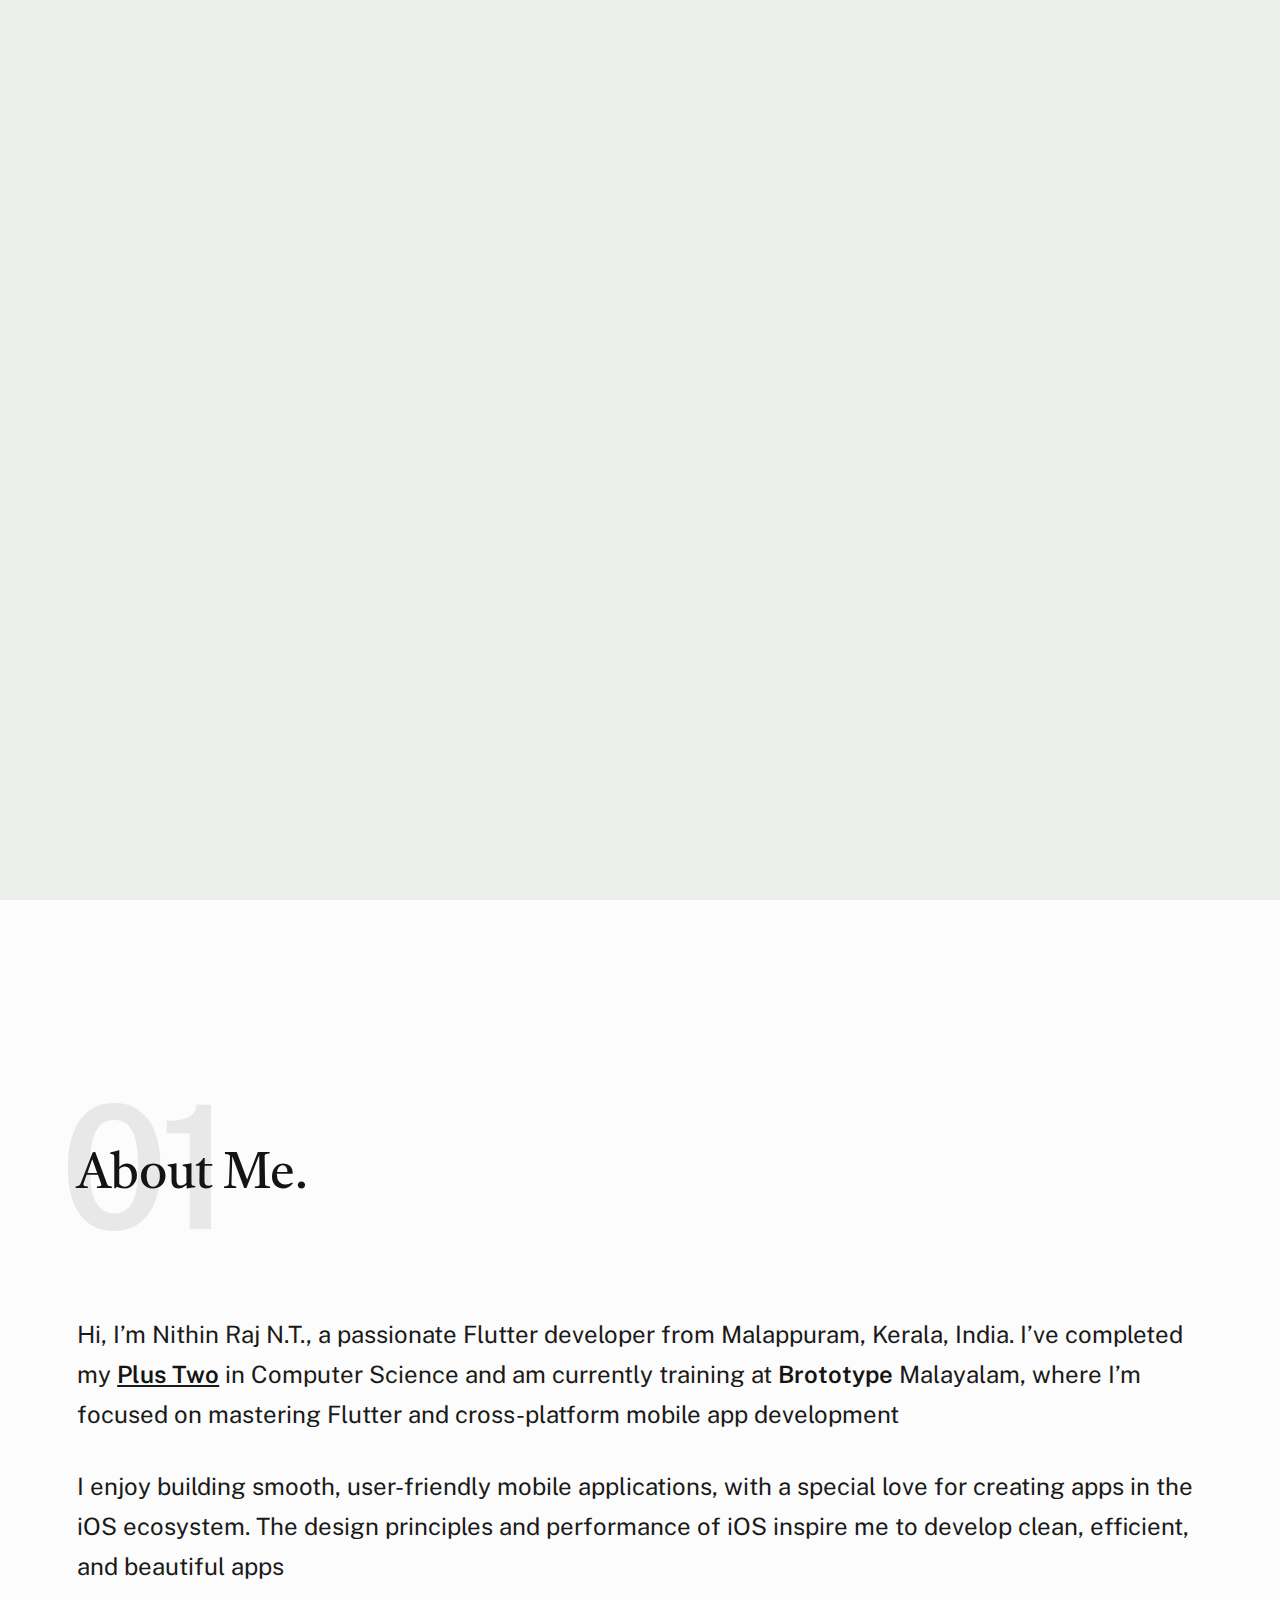
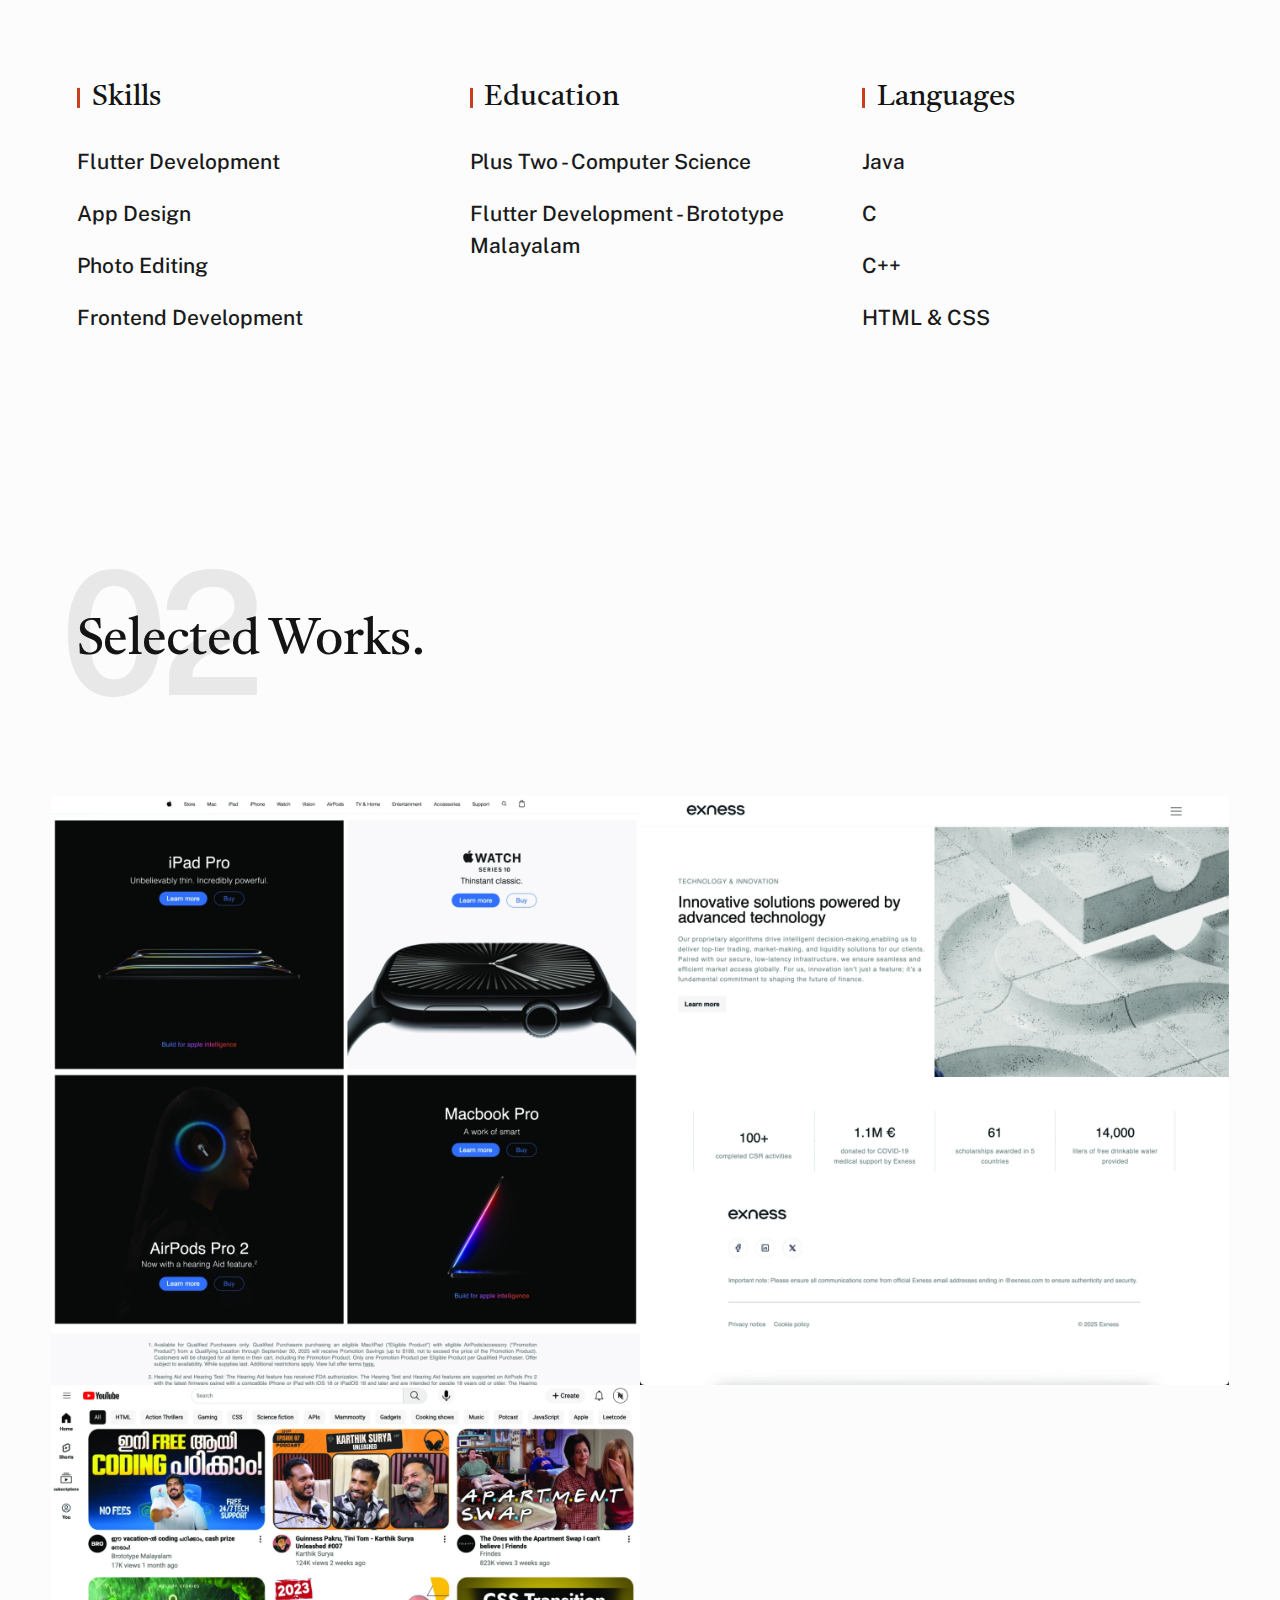
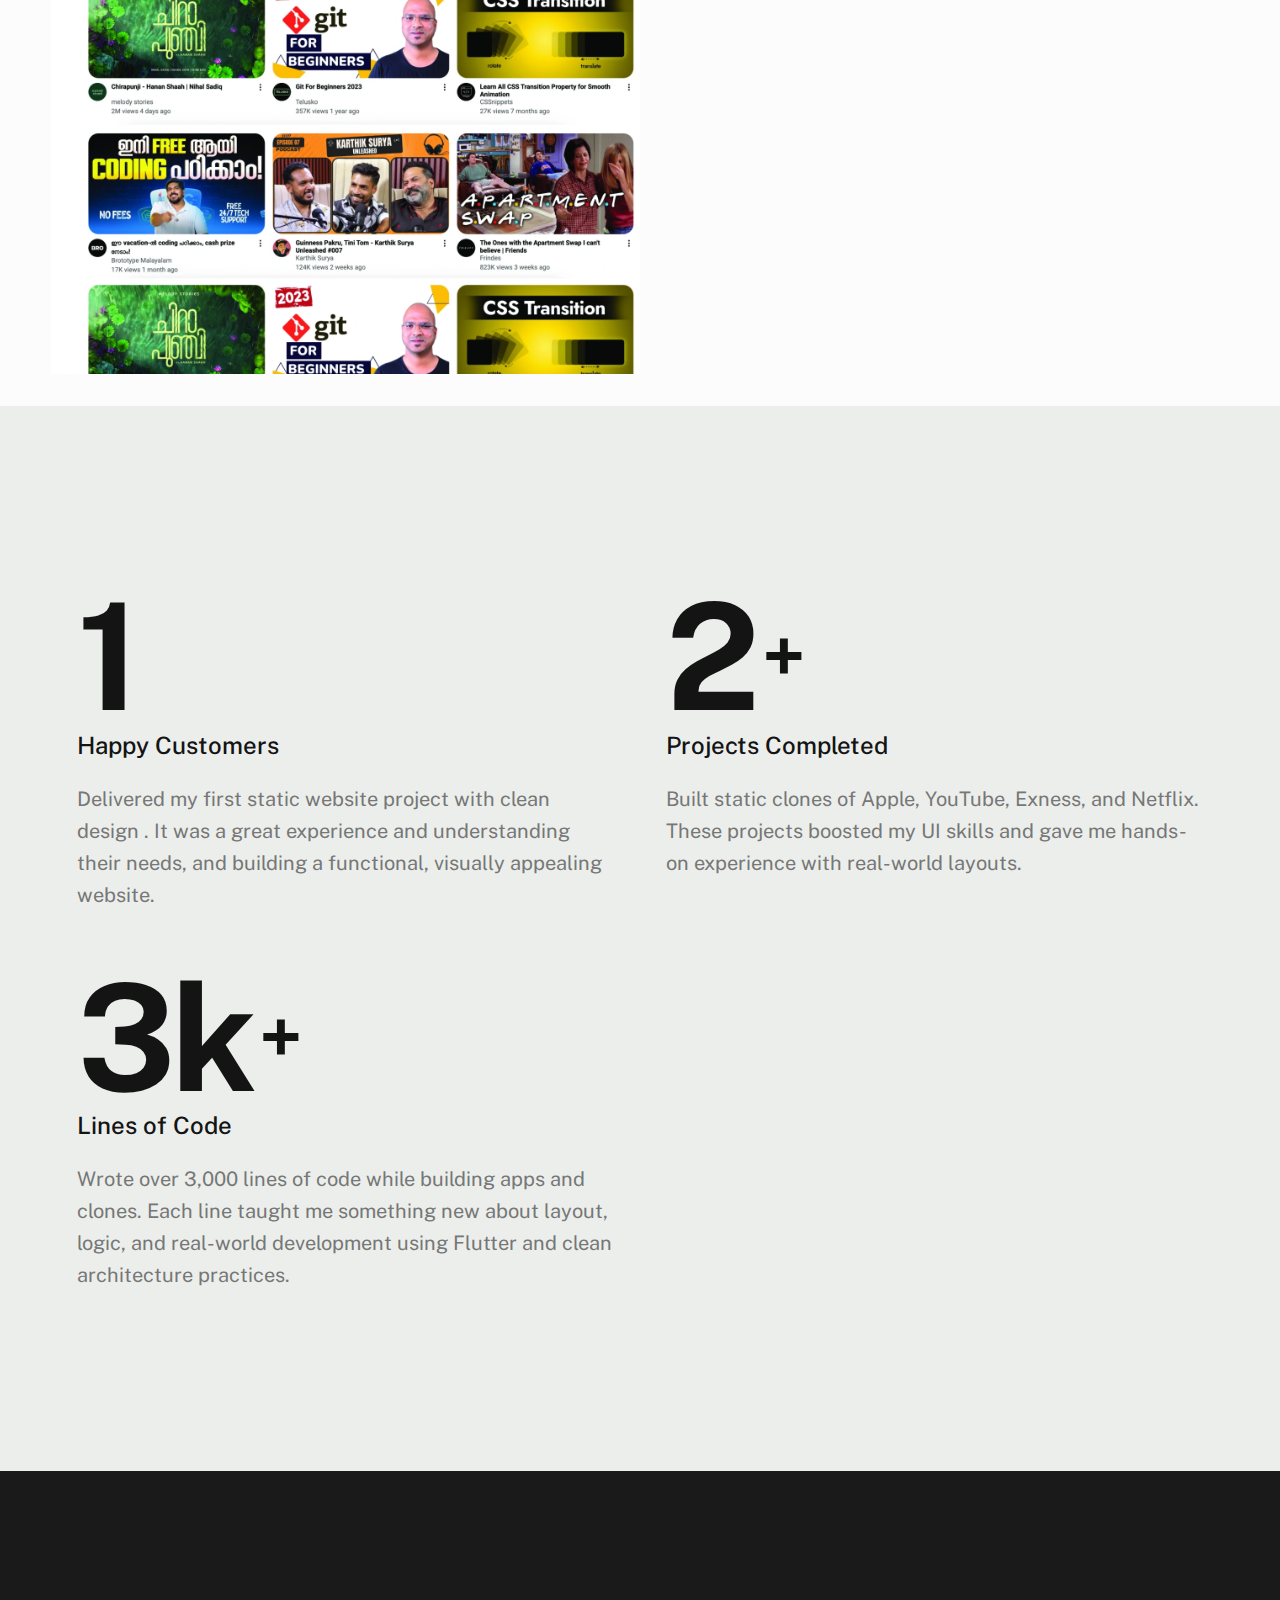
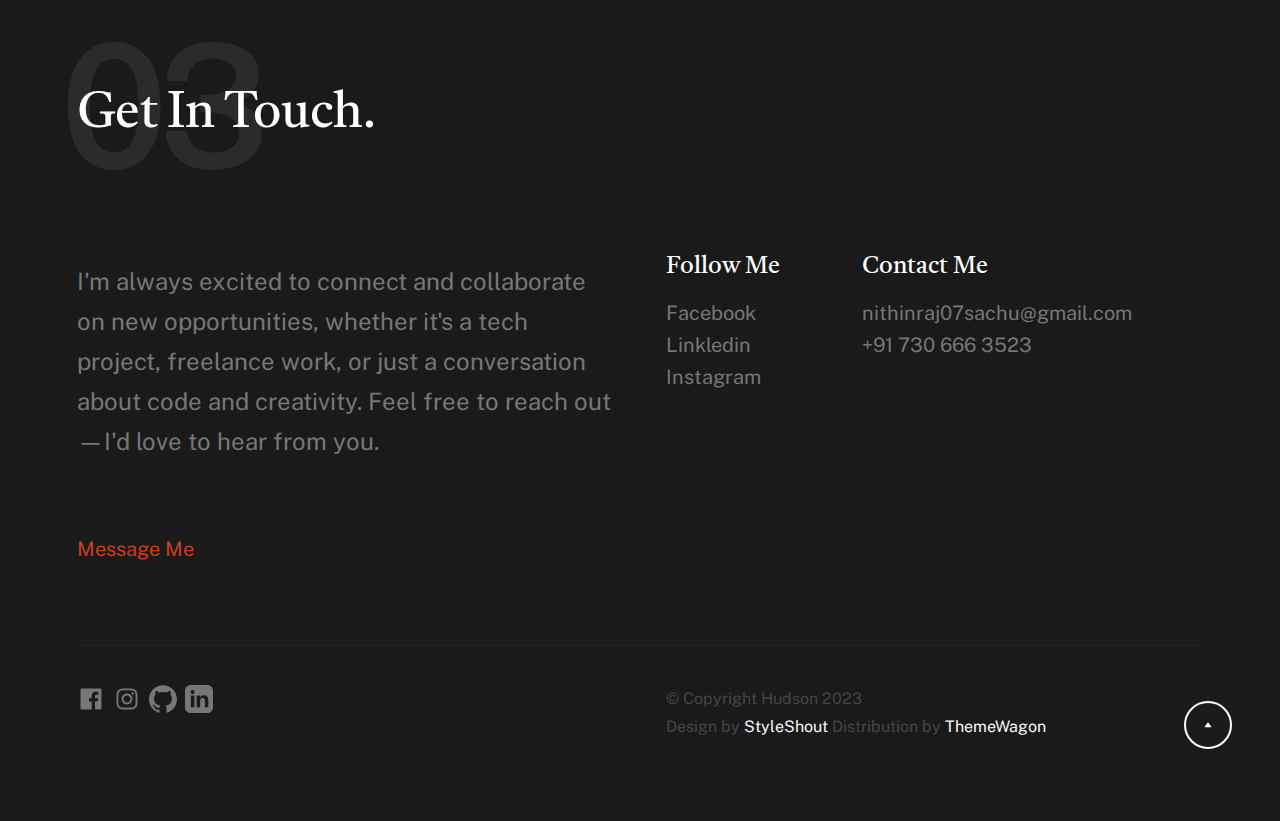
<file: index.html>
<!DOCTYPE html>
<html lang="en" class="no-js">

<head>

    <!--- basic page needs
    ================================================== -->
    <meta charset="utf-8">
    <meta name="viewport" content="width=device-width, initial-scale=1">
    <title>Nithin</title>

    <script>
        document.documentElement.classList.remove('no-js');
        document.documentElement.classList.add('js');
    </script>

    <!-- CSS
    ================================================== -->
    <link rel="stylesheet" href="css/vendor.css">
    <link rel="stylesheet" href="css/styles.css">

    <!-- favicons
    ================================================== -->
    <link rel="apple-touch-icon" sizes="180x180" href="/images/favicons/apple-icon.webp">
    <link rel="icon" type="image/webp" sizes="32x32" href="/images//favicons/32 x 32.webp">
    <link rel="icon" type="image/webp" sizes="16x16" href="/images/favicons/16x16.webp">
    <link rel="manifest" href="site.webmanifest">

</head>


<body id="top">


    <!-- preloader
    ================================================== -->
    <div id="preloader">
        <div id="loader" class="dots-fade">
            <div></div>
            <div></div>
            <div></div>
        </div>
    </div>


    <!-- page wrap
    ================================================== -->
    <div id="page" class="s-pagewrap">


        <!-- # site header 
        ================================================== -->
        <header class="s-header">
            <div class="row s-header__inner">

                <div class="s-header__block">
                    <div class="s-header__logo">
                        <a class="logo" href="index.html">
                            <img src="images/Nithin-Logo.svg" alt="Homepage">
                        </a>
                    </div>

                    <a class="s-header__menu-toggle" href="#0"><span>Menu</span></a>
                </div> <!-- end s-header__block -->

                <nav class="s-header__nav">
                    <ul class="s-header__menu-links">
                        <li class="current"><a class="smoothscroll" href="#intro">Intro</a></li>
                        <li><a class="smoothscroll" href="#about">About</a></li>
                        <li><a class="smoothscroll" href="#works">Works</a></li>
                        <li><a class="smoothscroll" href="#footer">Contact</a></li>
                    </ul> <!-- s-header__menu-links -->
                </nav> <!-- end s-header__nav -->

            </div> <!-- end s-header__inner -->
        </header> <!-- end s-header -->


        <!-- # intro
        ================================================== -->
        <section id="intro" class="s-intro target-section">

            <div class="row s-intro__content width-sixteen-col">
                <div class="column lg-12 s-intro__content-inner grid-block grid-16">

                    <div class="s-intro__content-text">

                        <div class="s-intro__content-pretitle text-pretitle">Hello</div>
                        <h1 class="s-intro__content-title">
                            I'm Nithin Raj <br>
                            a Flutter Developer <br>
                            base in India.
                        </h1>

                        <div class="s-intro__content-btns">
                            <a class="smoothscroll btn" href="#about">More About Me</a>
                            <a class="smoothscroll btn btn--stroke" href="#footer">Get In Touch</a>
                        </div> <!-- s-intro__content-btns -->

                    </div> <!-- s-intro__content-text -->

                </div> <!-- s-intro__content-inner -->
            </div> <!-- s-intro__content -->

            <ul class="s-intro__social social-list">
                <li>
                    <a href="https://www.facebook.com/profile.php?id=61550839842215" target="_blank">
                        <svg xmlns="http://www.w3.org/2000/svg" width="24" height="24" viewBox="0 0 24 24"
                            style="fill:rgba(0, 0, 0, 1);transform:;-ms-filter:">
                            <path
                                d="M20,3H4C3.447,3,3,3.448,3,4v16c0,0.552,0.447,1,1,1h8.615v-6.96h-2.338v-2.725h2.338v-2c0-2.325,1.42-3.592,3.5-3.592 c0.699-0.002,1.399,0.034,2.095,0.107v2.42h-1.435c-1.128,0-1.348,0.538-1.348,1.325v1.735h2.697l-0.35,2.725h-2.348V21H20 c0.553,0,1-0.448,1-1V4C21,3.448,20.553,3,20,3z">
                            </path>
                        </svg>
                        <span class="u-screen-reader-text">Facebook</span>
                    </a>
                </li>
                <li>
                    <a href="https://www.instagram.com/nithnhh__/" target="_blank">
                        <svg xmlns="http://www.w3.org/2000/svg" width="24" height="24" viewBox="0 0 24 24"
                            style="fill:rgba(0, 0, 0, 1);transform:;-ms-filter:">
                            <path
                                d="M11.999,7.377c-2.554,0-4.623,2.07-4.623,4.623c0,2.554,2.069,4.624,4.623,4.624c2.552,0,4.623-2.07,4.623-4.624 C16.622,9.447,14.551,7.377,11.999,7.377L11.999,7.377z M11.999,15.004c-1.659,0-3.004-1.345-3.004-3.003 c0-1.659,1.345-3.003,3.004-3.003s3.002,1.344,3.002,3.003C15.001,13.659,13.658,15.004,11.999,15.004L11.999,15.004z">
                            </path>
                            <circle cx="16.806" cy="7.207" r="1.078"></circle>
                            <path
                                d="M20.533,6.111c-0.469-1.209-1.424-2.165-2.633-2.632c-0.699-0.263-1.438-0.404-2.186-0.42 c-0.963-0.042-1.268-0.054-3.71-0.054s-2.755,0-3.71,0.054C7.548,3.074,6.809,3.215,6.11,3.479C4.9,3.946,3.945,4.902,3.477,6.111 c-0.263,0.7-0.404,1.438-0.419,2.186c-0.043,0.962-0.056,1.267-0.056,3.71c0,2.442,0,2.753,0.056,3.71 c0.015,0.748,0.156,1.486,0.419,2.187c0.469,1.208,1.424,2.164,2.634,2.632c0.696,0.272,1.435,0.426,2.185,0.45 c0.963,0.042,1.268,0.055,3.71,0.055s2.755,0,3.71-0.055c0.747-0.015,1.486-0.157,2.186-0.419c1.209-0.469,2.164-1.424,2.633-2.633 c0.263-0.7,0.404-1.438,0.419-2.186c0.043-0.962,0.056-1.267,0.056-3.71s0-2.753-0.056-3.71C20.941,7.57,20.801,6.819,20.533,6.111z M19.315,15.643c-0.007,0.576-0.111,1.147-0.311,1.688c-0.305,0.787-0.926,1.409-1.712,1.711c-0.535,0.199-1.099,0.303-1.67,0.311 c-0.95,0.044-1.218,0.055-3.654,0.055c-2.438,0-2.687,0-3.655-0.055c-0.569-0.007-1.135-0.112-1.669-0.311 c-0.789-0.301-1.414-0.923-1.719-1.711c-0.196-0.534-0.302-1.099-0.311-1.669c-0.043-0.95-0.053-1.218-0.053-3.654 c0-2.437,0-2.686,0.053-3.655c0.007-0.576,0.111-1.146,0.311-1.687c0.305-0.789,0.93-1.41,1.719-1.712 c0.534-0.198,1.1-0.303,1.669-0.311c0.951-0.043,1.218-0.055,3.655-0.055c2.437,0,2.687,0,3.654,0.055 c0.571,0.007,1.135,0.112,1.67,0.311c0.786,0.303,1.407,0.925,1.712,1.712c0.196,0.534,0.302,1.099,0.311,1.669 c0.043,0.951,0.054,1.218,0.054,3.655c0,2.436,0,2.698-0.043,3.654H19.315z">
                            </path>
                        </svg>
                        <span class="u-screen-reader-text">Instagram</span>
                    </a>
                </li>
                <li>
                    <a href="https://github.com/nithnhh" target="_blank">
                        <svg xmlns="http://www.w3.org/2000/svg" width="24" height="24" viewBox="0 0 24 24" fill="black">
                            <path
                                d="M12 .297c-6.63 0-12 5.373-12 12 0 5.303 3.438 9.8 8.205 11.385.6.113.82-.258.82-.577 0-.285-.01-1.04-.015-2.04-3.338.724-4.042-1.61-4.042-1.61 -.546-1.387-1.333-1.757-1.333-1.757-1.09-.745.084-.729.084-.729 1.205.084 1.84 1.236 1.84 1.236 1.07 1.835 2.809 1.305 3.495.998 .108-.776.418-1.305.76-1.605-2.665-.3-5.467-1.334-5.467-5.93 0-1.31.47-2.38 1.235-3.22-.135-.303-.54-1.523.105-3.176 0 0 1.005-.322 3.3 1.23a11.5 11.5 0 0 1 3-.405c1.02.005 2.045.138 3 .405 2.28-1.552 3.285-1.23 3.285-1.23 .645 1.653.24 2.873.12 3.176.765.84 1.23 1.91 1.23 3.22 0 4.61-2.805 5.625-5.475 5.92.435.372.81 1.096.81 2.215 0 1.6-.015 2.887-.015 3.286 0 .315.21.69.825.57C20.565 22.092 24 17.592 24 12.297 c0-6.627-5.373-12-12-12" />
                        </svg>
                        <span class="u-screen-reader-text">GitHub</span>
                    </a>
                </li>
                <li>

                    <a href="https://www.linkedin.com/in/nithin-raj-003a55365/" target="_blank">
                        <svg xmlns="http://www.w3.org/2000/svg" width="24" height="24" viewBox="0 0 24 24" fill="black">
                            <path
                                d="M19 0h-14c-2.761 0-5 2.239-5 5v14c0 2.761 2.239 5 5 5h14c2.761 0 5-2.239 5-5v-14c0-2.761-2.239-5-5-5zm-11 19h-3v-10h3v10zm-1.5-11.268c-.966 0-1.75-.79-1.75-1.764s.784-1.764 1.75-1.764 1.75.79 1.75 1.764-.784 1.764-1.75 1.764zm13.5 11.268h-3v-5.604c0-3.368-4-3.113-4 0v5.604h-3v-10h3v1.604c1.396-2.586 7-2.777 7 2.476v5.92z" />
                        </svg>
                        <span class="u-screen-reader-text">LinkedIn</span>
                    </a>
                </li>

            </ul> <!-- end s-intro__social -->

            <div class="s-intro__content-media">
                <img src="images/intro-logo-svg.webp" srcset="images/intro-logo-svg.webp 1x, images/intro-logo-svg.webp" alt="">
            </div> <!-- s-intro__content-media -->

            <div class="s-intro__scroll-down">
                <a href="#about" class="smoothscroll">
                    <div class="scroll-icon">
                        <svg xmlns="http://www.w3.org/2000/svg" width="24" height="24" viewBox="0 0 24 24"
                            style="fill: rgba(0, 0, 0, 1);transform: ;msFilter:;">
                            <path
                                d="M11.178 19.569a.998.998 0 0 0 1.644 0l9-13A.999.999 0 0 0 21 5H3a1.002 1.002 0 0 0-.822 1.569l9 13z">
                            </path>
                        </svg>
                    </div>
                    <span class="scroll-text u-screen-reader-text">Scroll Down</span>
                </a>
            </div> <!-- s-intro__scroll-down -->

        </section> <!-- end s-intro -->


        <!-- # about
        ================================================== -->
        <section id="about" class="s-about target-section">

            <div class="row s-about__content">
                <div class="column xl-12">

                    <div class="section-header" data-num="01">
                        <h2 class="text-display-title">About Me.</h2>
                    </div> <!-- end section-header -->

                    <p class="attention-getter">
                        Hi, I’m Nithin Raj N.T., a passionate Flutter developer from Malappuram, Kerala, India. I’ve
                        completed my <u><b>Plus Two</b></u> in Computer Science and am currently training at <strong>Brototype</strong> Malayalam,
                        where I’m focused on mastering Flutter and cross-platform mobile app development
                    <p class="attention-getter">
                        I enjoy building smooth, user-friendly mobile applications, with a special love for creating
                        apps in the iOS ecosystem. The design principles and performance of iOS inspire me to develop
                        clean, efficient, and beautiful apps </p>

                    <div class="grid-list-items s-about__blocks">

                        <div class="grid-list-items__item s-about__block">
                            <h4 class="s-about__block-title">Skills</h4>

                            <ul class="s-about__list">
                                <li>
                                    Flutter Development
                                </li>
                                <li>
                                    App Design
                                </li>
                                <li>
                                    Photo Editing
                                </li>
                                <li>
                                    Frontend Development
                                </li>
                            </ul>
                        </div> <!--end s-about__block -->

                        <div class="grid-list-items__item s-about__block">
                            <h4 class="s-about__block-title">Education</h4>

                            <ul class="s-about__list">
                                <li>
                                    Plus Two - Computer Science
                                </li>
                                <li>
                                    Flutter Development - Brototype Malayalam
                                </li>
                            </ul>
                        </div> <!--end s-about__block -->
                        <div class="grid-list-items__item s-about__block">
                            <h4 class="s-about__block-title">Languages</h4>

                            <ul class="s-about__list">
                                <li>
                                    Java
                                </li>
                                <li>
                                    C
                                </li>
                                <li>
                                    C++
                                </li>
                                <li>
                                    HTML & CSS
                                </li>
                                <li>
                                    
                                </li>
                            </ul>
                        </div> <!--end s-about__block -->
                    </div> <!-- grid-list-items -->

                </div> <!--end column -->
            </div> <!--end s-about__content -->

        </section> <!-- end s-about -->



        <!-- # works
        ================================================== -->
        <section id="works" class="s-works target-section">

            <div class="row">
                <div class="column xl-12">
                    <div class="section-header" data-num="02">
                        <h2 class="text-display-title">Selected Works.</h2>
                    </div> <!-- end section-header -->
                </div>
            </div>

            <div class="row folio-entries">

               <div class="column entry">
                    <a href="/images/works/apple.webp" class="entry__link glightbox"
                        data-glightbox="title: Apple (Clone); description: .entry__desc-02">
                        <div class="entry__thumb">
                            <img src="images/works/apple.webp"
                                srcset="images/works/apple.webp 1x, images/works/apple.webp 2x" alt="">
                        </div>
                        <div class="entry__info">
                            <h4 class="entry__title">Apple (Clone)</h4>
                            <div class="entry__cat">Frontend Design</div>
                        </div>
                    </a>

                    <div class="glightbox-desc entry__desc-02">
                        <p>
                            A static Apple website clone using only HTML and CSS. Focused on layout and design only.
                        </p>
                    </div>
                </div> <!-- entry -->

                <div class="column entry">
                    <a href="/images/works/exness.webp" class="entry__link glightbox"
                        data-glightbox="title: Exness (Clone); description: .entry__desc-02">
                        <div class="entry__thumb">
                            <img src="images/works/exness.webp"
                                srcset="images/works/exness.webp 1x, images/works/exness.webp 2x" alt="">
                        </div>
                        <div class="entry__info">
                            <h4 class="entry__title">Exness (Clone)</h4>
                            <div class="entry__cat">Frontend Design</div>
                        </div>
                    </a>

                    <div class="glightbox-desc entry__desc-02">
                        <p>
                            A static Exness website clone using only HTML and CSS. Focused on layout and design only.
                        </p>
                    </div>
                </div> <!-- entry -->

                <div class="column entry">
                    <a href="images/works/youtube.webp" class="entry__link glightbox"
                        data-glightbox="title: Youtube (Clone); description: .entry__desc-03">
                        <div class="entry__thumb">
                            <img src="images/works/youtube.webp"
                                srcset="images/works/youtube.webp 1x, images/works/youtube.webp 2x" alt="">
                        </div>
                        <div class="entry__info">
                            <h4 class="entry__title">Youtube (Clone)</h4>
                            <div class="entry__cat">Frontend Design</div>
                        </div>
                    </a>

                    <div class="glightbox-desc entry__desc-03">
                        <p>
                            A YouTube homepage clone made using only HTML and CSS. Just design, no functionality added.
                        </p>
                    </div>
                </div> <!-- entry -->

            </div> <!-- folio entries -->

        </section> <!-- end s-works -->


        <!-- # numbers
        ================================================== -->
        <section id="numbers" class="s-numbers">

            <div class="row counter-items">

                <div class="column counter-items__item">
                    <div class="num">
                        1
                    </div>
                    <h5>Happy Customers</h5>
                    <p>
                        Delivered my first static website project with clean design . It was a great experience and
                        understanding their needs, and building a functional, visually appealing website.
                    </p>
                </div> <!-- end counter-items__item -->

                <div class="column counter-items__item">
                    <div class="num">
                        2
                        <span>+</span>
                    </div>
                    <h5>Projects Completed</h5>
                    <p>
                        Built static clones of Apple, YouTube, Exness, and Netflix. These projects boosted my UI skills
                        and gave me hands-on experience with real-world layouts.</p>
                </div> <!-- end counter-items__item -->

                <div class="column counter-items__item">
                    <div class="num">
                        3k
                        <span>+</span>
                    </div>
                    <h5>Lines of Code</h5>
                    <p>
                        Wrote over 3,000 lines of code while building apps and clones. Each line taught me something new
                        about layout, logic, and real-world development using Flutter and clean architecture practices.
                    </p>
                </div> <!-- end counter-items__item -->

            </div> <!-- end counter-items -->

        </section> <!-- end s-numbers -->


        <!-- # footer 
        ================================================== -->
        <footer id="footer" class="s-footer target-section">

            <div class="row">
                <div class="column lg-12">
                    <div class="section-header light-on-dark" data-num="03">
                        <h2 class="text-display-title">Get In Touch.</h2>
                    </div> <!-- end section-header -->
                </div>
            </div>

            <div class="row s-footer__content">

                <div class="column xl-6 md-12 s-footer__block s-footer__about">
                    <p class="attention-getter">
                        I'm always excited to connect and collaborate on new opportunities, whether it's a tech project,
                        freelance work, or just a conversation about code and creativity. Feel free to reach out—I'd
                        love to hear from you.</p>
                </div> <!-- end section-footer__about -->

                <div class="column xl-6 md-12 s-footer__block s-footer__site-links">
                    <div class="row">
                        <div class="column xl-4 lg-5 md-6 tab-12">
                            <h5>Follow Me</h5>
                            <ul class="link-list">
                                <li><a href="https://www.facebook.com/profile.php?id=61550839842215">Facebook</a></li>
                                <li><a href="https://www.linkedin.com/in/nithin-raj-003a55365/">Linkledin</a></li>
                                <li><a
                                        href="https://www.instagram.com/nithnhh__?igsh=MXc3ajAxeTl5dW9oZQ%3D%3D&utm_source=qr">Instagram</a>
                                </li>
                            </ul>
                        </div>
                        <div class="column xl-6 md-6 tab-12">
                            <h5>Contact Me</h5>
                            <ul class="link-list">
                                <li><a href="contact.html">nithinraj07sachu@gmail.com</a></li>
                                <li><a href="tel:+917306663523">+91 730 666 3523</a></li>
                            </ul>
                        </div>
                    </div>
                </div> <!-- end section-footer__site-links -->

            </div> <!-- end section-footer__content -->


            <div class="row s-footer__buttons">

                <div class="column xl-6 tab-12">
                    <a href="contact.html">Message
                        Me</a>
                </div>


            </div> <!-- end section-footer__buttons -->

            <div class="row s-footer__bottom">

                <div class="column xl-6 lg-12">
                    <ul class="s-footer__social social-list">
                       <li>
                    <a href="https://www.facebook.com/profile.php?id=61550839842215" target="_blank">
                        <svg xmlns="http://www.w3.org/2000/svg" width="24" height="24" viewBox="0 0 24 24"
                            style="fill:rgba(0, 0, 0, 1);transform:;-ms-filter:">
                            <path
                                d="M20,3H4C3.447,3,3,3.448,3,4v16c0,0.552,0.447,1,1,1h8.615v-6.96h-2.338v-2.725h2.338v-2c0-2.325,1.42-3.592,3.5-3.592 c0.699-0.002,1.399,0.034,2.095,0.107v2.42h-1.435c-1.128,0-1.348,0.538-1.348,1.325v1.735h2.697l-0.35,2.725h-2.348V21H20 c0.553,0,1-0.448,1-1V4C21,3.448,20.553,3,20,3z">
                            </path>
                        </svg>
                        <span class="u-screen-reader-text">Facebook</span>
                    </a>
                </li>
                <li>
                    <a href="https://www.instagram.com/nithnhh__/" target="_blank">
                        <svg xmlns="http://www.w3.org/2000/svg" width="24" height="24" viewBox="0 0 24 24"
                            style="fill:rgba(0, 0, 0, 1);transform:;-ms-filter:">
                            <path
                                d="M11.999,7.377c-2.554,0-4.623,2.07-4.623,4.623c0,2.554,2.069,4.624,4.623,4.624c2.552,0,4.623-2.07,4.623-4.624 C16.622,9.447,14.551,7.377,11.999,7.377L11.999,7.377z M11.999,15.004c-1.659,0-3.004-1.345-3.004-3.003 c0-1.659,1.345-3.003,3.004-3.003s3.002,1.344,3.002,3.003C15.001,13.659,13.658,15.004,11.999,15.004L11.999,15.004z">
                            </path>
                            <circle cx="16.806" cy="7.207" r="1.078"></circle>
                            <path
                                d="M20.533,6.111c-0.469-1.209-1.424-2.165-2.633-2.632c-0.699-0.263-1.438-0.404-2.186-0.42 c-0.963-0.042-1.268-0.054-3.71-0.054s-2.755,0-3.71,0.054C7.548,3.074,6.809,3.215,6.11,3.479C4.9,3.946,3.945,4.902,3.477,6.111 c-0.263,0.7-0.404,1.438-0.419,2.186c-0.043,0.962-0.056,1.267-0.056,3.71c0,2.442,0,2.753,0.056,3.71 c0.015,0.748,0.156,1.486,0.419,2.187c0.469,1.208,1.424,2.164,2.634,2.632c0.696,0.272,1.435,0.426,2.185,0.45 c0.963,0.042,1.268,0.055,3.71,0.055s2.755,0,3.71-0.055c0.747-0.015,1.486-0.157,2.186-0.419c1.209-0.469,2.164-1.424,2.633-2.633 c0.263-0.7,0.404-1.438,0.419-2.186c0.043-0.962,0.056-1.267,0.056-3.71s0-2.753-0.056-3.71C20.941,7.57,20.801,6.819,20.533,6.111z M19.315,15.643c-0.007,0.576-0.111,1.147-0.311,1.688c-0.305,0.787-0.926,1.409-1.712,1.711c-0.535,0.199-1.099,0.303-1.67,0.311 c-0.95,0.044-1.218,0.055-3.654,0.055c-2.438,0-2.687,0-3.655-0.055c-0.569-0.007-1.135-0.112-1.669-0.311 c-0.789-0.301-1.414-0.923-1.719-1.711c-0.196-0.534-0.302-1.099-0.311-1.669c-0.043-0.95-0.053-1.218-0.053-3.654 c0-2.437,0-2.686,0.053-3.655c0.007-0.576,0.111-1.146,0.311-1.687c0.305-0.789,0.93-1.41,1.719-1.712 c0.534-0.198,1.1-0.303,1.669-0.311c0.951-0.043,1.218-0.055,3.655-0.055c2.437,0,2.687,0,3.654,0.055 c0.571,0.007,1.135,0.112,1.67,0.311c0.786,0.303,1.407,0.925,1.712,1.712c0.196,0.534,0.302,1.099,0.311,1.669 c0.043,0.951,0.054,1.218,0.054,3.655c0,2.436,0,2.698-0.043,3.654H19.315z">
                            </path>
                        </svg>
                        <span class="u-screen-reader-text">Instagram</span>
                    </a>
                </li>
                <li>
                    <a href="https://github.com/nithnhh" target="_blank">
                        <svg xmlns="http://www.w3.org/2000/svg" width="24" height="24" viewBox="0 0 24 24" fill="black">
                            <path
                                d="M12 .297c-6.63 0-12 5.373-12 12 0 5.303 3.438 9.8 8.205 11.385.6.113.82-.258.82-.577 0-.285-.01-1.04-.015-2.04-3.338.724-4.042-1.61-4.042-1.61 -.546-1.387-1.333-1.757-1.333-1.757-1.09-.745.084-.729.084-.729 1.205.084 1.84 1.236 1.84 1.236 1.07 1.835 2.809 1.305 3.495.998 .108-.776.418-1.305.76-1.605-2.665-.3-5.467-1.334-5.467-5.93 0-1.31.47-2.38 1.235-3.22-.135-.303-.54-1.523.105-3.176 0 0 1.005-.322 3.3 1.23a11.5 11.5 0 0 1 3-.405c1.02.005 2.045.138 3 .405 2.28-1.552 3.285-1.23 3.285-1.23 .645 1.653.24 2.873.12 3.176.765.84 1.23 1.91 1.23 3.22 0 4.61-2.805 5.625-5.475 5.92.435.372.81 1.096.81 2.215 0 1.6-.015 2.887-.015 3.286 0 .315.21.69.825.57C20.565 22.092 24 17.592 24 12.297 c0-6.627-5.373-12-12-12" />
                        </svg>
                        <span class="u-screen-reader-text">GitHub</span>
                    </a>
                </li>
                <li>

                    <a href="https://www.linkedin.com/in/nithin-raj-003a55365/" target="_blank">
                        <svg xmlns="http://www.w3.org/2000/svg" width="24" height="24" viewBox="0 0 24 24" fill="black">
                            <path
                                d="M19 0h-14c-2.761 0-5 2.239-5 5v14c0 2.761 2.239 5 5 5h14c2.761 0 5-2.239 5-5v-14c0-2.761-2.239-5-5-5zm-11 19h-3v-10h3v10zm-1.5-11.268c-.966 0-1.75-.79-1.75-1.764s.784-1.764 1.75-1.764 1.75.79 1.75 1.764-.784 1.764-1.75 1.764zm13.5 11.268h-3v-5.604c0-3.368-4-3.113-4 0v5.604h-3v-10h3v1.604c1.396-2.586 7-2.777 7 2.476v5.92z" />
                        </svg>
                        <span class="u-screen-reader-text">LinkedIn</span>
                    </a>
                </li>
                    </ul>
                </div> <!-- end section-footer__social -->

                <div class="column xl-6 lg-12">
                    <p class="ss-copyright">
                        <span>© Copyright Hudson 2023</span>
                        <span>Design by <a href="https://styleshout.com/">StyleShout</a> Distribution by <a
                                href="https://themewagon.com">ThemeWagon</a></span>
                    </p>
                </div>

            </div> <!-- end section-footer__bottom -->

            <div class="ss-go-top">
                <a class="smoothscroll" title="Back to Top" href="#top">
                    <svg xmlns="http://www.w3.org/2000/svg" width="24" height="24" viewBox="0 0 24 24"
                        style="fill: rgba(0, 0, 0, 1);transform: ;msFilter:;">
                        <path
                            d="M5.536 21.886a1.004 1.004 0 0 0 1.033-.064l13-9a1 1 0 0 0 0-1.644l-13-9A1 1 0 0 0 5 3v18a1 1 0 0 0 .536.886z">
                        </path>
                    </svg>
                </a>
                <span>Back To Top</span>
            </div> <!-- end ss-go-top -->

        </footer> <!-- end s-footer -->

    </div> <!-- end page-wrap -->


    <!-- Java Script
    ================================================== -->
    <script src="js/plugins.js"></script>
    <script src="js/main.js"></script>

</body>

</html>
</file>
<file: css/vendor.css>
/* ===================================================================
 * Hudson Third-party Stylesheets
 * Template Ver. 1.0.0
 * 04-03-2023
 * -------------------------------------------------------------------
 *
 * TOC:
 * # PrismJS 
 * # Swiper
 * # GLightbox
 *
 * ------------------------------------------------------------------- */
 

/* ===================================================================
 * # PrismJS 1.20.0
 *   https://prismjs.com/download.html#themes=prism-okaidia&languages=markup+css+clike+javascript+markup-templating+php 
 *   
 *   okaidia theme for JavaScript, CSS and HTML
 *   Loosely based on Monokai textmate theme by http://www.monokai.nl/
 *   @author ocodia
 * ------------------------------------------------------------------- */
code[class*=language-],
pre[class*=language-] {
    color          : #f8f8f2;
    background     : none;
    text-shadow    : 0 1px rgba(0, 0, 0, 0.3);
    font-family    : var(--font-mono);
    font-size      : calc(var(--text-size) * 0.9444);
    text-align     : left;
    white-space    : pre;
    word-spacing   : normal;
    word-break     : normal;
    word-wrap      : normal;
    line-height    : var(--vspace-1);
    -moz-tab-size  : 4;
    -o-tab-size    : 4;
    tab-size       : 4;
    -webkit-hyphens: none;
    hyphens        : none;
}

/* Code blocks */
pre[class*=language-] {
    padding : var(--vspace-0_5) 0 var(--vspace-1);
    margin  : var(--vspace-1) 0;
    overflow: auto;
}

:not(pre)>code[class*=language-],
pre[class*=language-] {
    background: #272822;
}

/* Inline code */
:not(pre)>code[class*=language-] {
    padding    : 0.1em;
    white-space: normal;
}

.token.comment,
.token.prolog,
.token.doctype,
.token.cdata {
    color: slategray;
}

.token.punctuation {
    color: #f8f8f2;
}

.token.namespace {
    opacity: 0.7;
}

.token.property,
.token.tag,
.token.constant,
.token.symbol,
.token.deleted {
    color: #f92672;
}

.token.boolean,
.token.number {
    color: #ae81ff;
}

.token.selector,
.token.attr-name,
.token.string,
.token.char,
.token.builtin,
.token.inserted {
    color: #a6e22e;
}

.token.operator,
.token.entity,
.token.url,
.language-css .token.string,
.style .token.string,
.token.variable {
    color: #f8f8f2;
}

.token.atrule,
.token.attr-value,
.token.function,
.token.class-name {
    color: #e6db74;
}

.token.keyword {
    color: #66d9ef;
}

.token.regex,
.token.important {
    color: #fd971f;
}

.token.important,
.token.bold {
    font-weight: bold;
}

.token.italic {
    font-style: italic;
}

.token.entity {
    cursor: help;
}


/* ===================================================================
 * # Swiper 6.4.5
 *   Most modern mobile touch slider and framework with hardware accelerated transitions
 *   https://swiperjs.com
 *
 *   Copyright 2014-2020 Vladimir Kharlampidi
 *
 *   Released under the MIT License
 *
 *   Released on: December 18, 2020
 * ------------------------------------------------------------------- */
@font-face {
    font-family: "swiper-icons";
    src        : url("data:application/font-woff;charset=utf-8;base64, [base64]//wADZ2x5ZgAAAywAAADMAAAD2MHtryVoZWFkAAABbAAAADAAAAA2E2+eoWhoZWEAAAGcAAAAHwAAACQC9gDzaG10eAAAAigAAAAZAAAArgJkABFsb2NhAAAC0AAAAFoAAABaFQAUGG1heHAAAAG8AAAAHwAAACAAcABAbmFtZQAAA/gAAAE5AAACXvFdBwlwb3N0AAAFNAAAAGIAAACE5s74hXjaY2BkYGAAYpf5Hu/j+W2+MnAzMYDAzaX6QjD6/4//Bxj5GA8AuRwMYGkAPywL13jaY2BkYGA88P8Agx4j+/8fQDYfA1AEBWgDAIB2BOoAeNpjYGRgYNBh4GdgYgABEMnIABJzYNADCQAACWgAsQB42mNgYfzCOIGBlYGB0YcxjYGBwR1Kf2WQZGhhYGBiYGVmgAFGBiQQkOaawtDAoMBQxXjg/wEGPcYDDA4wNUA2CCgwsAAAO4EL6gAAeNpj2M0gyAACqxgGNWBkZ2D4/wMA+xkDdgAAAHjaY2BgYGaAYBkGRgYQiAHyGMF8FgYHIM3DwMHABGQrMOgyWDLEM1T9/w8UBfEMgLzE////P/5//f/V/xv+r4eaAAeMbAxwIUYmIMHEgKYAYjUcsDAwsLKxc3BycfPw8jEQA/[base64]/uznmfPFBNODM2K7MTQ45YEAZqGP81AmGGcF3iPqOop0r1SPTaTbVkfUe4HXj97wYE+yNwWYxwWu4v1ugWHgo3S1XdZEVqWM7ET0cfnLGxWfkgR42o2PvWrDMBSFj/IHLaF0zKjRgdiVMwScNRAoWUoH78Y2icB/yIY09An6AH2Bdu/UB+yxopYshQiEvnvu0dURgDt8QeC8PDw7Fpji3fEA4z/PEJ6YOB5hKh4dj3EvXhxPqH/SKUY3rJ7srZ4FZnh1PMAtPhwP6fl2PMJMPDgeQ4rY8YT6Gzao0eAEA409DuggmTnFnOcSCiEiLMgxCiTI6Cq5DZUd3Qmp10vO0LaLTd2cjN4fOumlc7lUYbSQcZFkutRG7g6JKZKy0RmdLY680CDnEJ+UMkpFFe1RN7nxdVpXrC4aTtnaurOnYercZg2YVmLN/d/gczfEimrE/fs/bOuq29Zmn8tloORaXgZgGa78yO9/cnXm2BpaGvq25Dv9S4E9+5SIc9PqupJKhYFSSl47+Qcr1mYNAAAAeNptw0cKwkAAAMDZJA8Q7OUJvkLsPfZ6zFVERPy8qHh2YER+3i/BP83vIBLLySsoKimrqKqpa2hp6+jq6RsYGhmbmJqZSy0sraxtbO3sHRydnEMU4uR6yx7JJXveP7WrDycAAAAAAAH//wACeNpjYGRgYOABYhkgZgJCZgZNBkYGLQZtIJsFLMYAAAw3ALgAeNolizEKgDAQBCchRbC2sFER0YD6qVQiBCv/H9ezGI6Z5XBAw8CBK/m5iQQVauVbXLnOrMZv2oLdKFa8Pjuru2hJzGabmOSLzNMzvutpB3N42mNgZGBg4GKQYzBhYMxJLMlj4GBgAYow/P/PAJJhLM6sSoWKfWCAAwDAjgbRAAB42mNgYGBkAIIbCZo5IPrmUn0hGA0AO8EFTQAA") format("woff");
    font-weight: 400;
    font-style : normal;
}

:root {
    --swiper-theme-color: #007aff;
}

.swiper-container {
    margin-left : auto;
    margin-right: auto;
    position    : relative;
    overflow    : hidden;
    list-style  : none;
    padding     : 0;
    /* Fix of Webkit flickering */
    z-index     : 1;
}

.swiper-container-vertical>.swiper-wrapper {
    flex-direction: column;
}

.swiper-wrapper {
    position           : relative;
    width              : 100%;
    height             : 100%;
    z-index            : 1;
    display            : flex;
    transition-property: transform;
    box-sizing         : content-box;
}

.swiper-container-android .swiper-slide,
.swiper-wrapper {
    transform: translate3d(0px, 0, 0);
}

.swiper-container-multirow>.swiper-wrapper {
    flex-wrap: wrap;
}

.swiper-container-multirow-column>.swiper-wrapper {
    flex-wrap     : wrap;
    flex-direction: column;
}

.swiper-container-free-mode>.swiper-wrapper {
    transition-timing-function: ease-out;
    margin                    : 0 auto;
}

.swiper-slide {
    flex-shrink        : 0;
    width              : 100%;
    height             : 100%;
    position           : relative;
    transition-property: transform;
}

.swiper-slide-invisible-blank {
    visibility: hidden;
}

/* Auto Height */
.swiper-container-autoheight,
.swiper-container-autoheight .swiper-slide {
    height: auto;
}

.swiper-container-autoheight .swiper-wrapper {
    align-items        : flex-start;
    transition-property: transform, height;
}

/* 3D Effects */
.swiper-container-3d {
    perspective: 1200px;
}

.swiper-container-3d .swiper-wrapper,
.swiper-container-3d .swiper-slide,
.swiper-container-3d .swiper-slide-shadow-left,
.swiper-container-3d .swiper-slide-shadow-right,
.swiper-container-3d .swiper-slide-shadow-top,
.swiper-container-3d .swiper-slide-shadow-bottom,
.swiper-container-3d .swiper-cube-shadow {
    transform-style: preserve-3d;
}

.swiper-container-3d .swiper-slide-shadow-left,
.swiper-container-3d .swiper-slide-shadow-right,
.swiper-container-3d .swiper-slide-shadow-top,
.swiper-container-3d .swiper-slide-shadow-bottom {
    position      : absolute;
    left          : 0;
    top           : 0;
    width         : 100%;
    height        : 100%;
    pointer-events: none;
    z-index       : 10;
}

.swiper-container-3d .swiper-slide-shadow-left {
    background-image: linear-gradient(to left, rgba(0, 0, 0, 0.5), rgba(0, 0, 0, 0));
}

.swiper-container-3d .swiper-slide-shadow-right {
    background-image: linear-gradient(to right, rgba(0, 0, 0, 0.5), rgba(0, 0, 0, 0));
}

.swiper-container-3d .swiper-slide-shadow-top {
    background-image: linear-gradient(to top, rgba(0, 0, 0, 0.5), rgba(0, 0, 0, 0));
}

.swiper-container-3d .swiper-slide-shadow-bottom {
    background-image: linear-gradient(to bottom, rgba(0, 0, 0, 0.5), rgba(0, 0, 0, 0));
}

/* CSS Mode */
.swiper-container-css-mode>.swiper-wrapper {
    overflow          : auto;
    scrollbar-width   : none;
    /* For Firefox */
    -ms-overflow-style: none;
    /* For Internet Explorer and Edge */
}

.swiper-container-css-mode>.swiper-wrapper::-webkit-scrollbar {
    display: none;
}

.swiper-container-css-mode>.swiper-wrapper>.swiper-slide {
    scroll-snap-align: start start;
}

.swiper-container-horizontal.swiper-container-css-mode>.swiper-wrapper {
    scroll-snap-type: x mandatory;
}

.swiper-container-vertical.swiper-container-css-mode>.swiper-wrapper {
    scroll-snap-type: y mandatory;
}

:root {
    --swiper-navigation-size : 44px;
    /*
    --swiper-navigation-color: var(--swiper-theme-color);
    */
}

.swiper-button-prev,
.swiper-button-next {
    position       : absolute;
    top            : 50%;
    width          : calc(var(--swiper-navigation-size) / 44 * 27);
    height         : var(--swiper-navigation-size);
    margin-top     : calc(-1 * var(--swiper-navigation-size) / 2);
    z-index        : 10;
    cursor         : pointer;
    display        : flex;
    align-items    : center;
    justify-content: center;
    color          : var(--swiper-navigation-color, var(--swiper-theme-color));
}

.swiper-button-prev.swiper-button-disabled,
.swiper-button-next.swiper-button-disabled {
    opacity       : 0.35;
    cursor        : auto;
    pointer-events: none;
}

.swiper-button-prev:after,
.swiper-button-next:after {
    font-family   : swiper-icons;
    font-size     : var(--swiper-navigation-size);
    text-transform: none !important;
    letter-spacing: 0;
    text-transform: none;
    font-variant  : initial;
    line-height   : 1;
}

.swiper-button-prev,
.swiper-container-rtl .swiper-button-next {
    left : 10px;
    right: auto;
}

.swiper-button-prev:after,
.swiper-container-rtl .swiper-button-next:after {
    content: "prev";
}

.swiper-button-next,
.swiper-container-rtl .swiper-button-prev {
    right: 10px;
    left : auto;
}

.swiper-button-next:after,
.swiper-container-rtl .swiper-button-prev:after {
    content: "next";
}

.swiper-button-prev.swiper-button-white,
.swiper-button-next.swiper-button-white {
    --swiper-navigation-color: #ffffff;
}

.swiper-button-prev.swiper-button-black,
.swiper-button-next.swiper-button-black {
    --swiper-navigation-color: #000000;
}

.swiper-button-lock {
    display: none;
}

:root {
    /*
    --swiper-pagination-color: var(--swiper-theme-color);
    */
}

.swiper-pagination {
    position  : absolute;
    text-align: center;
    transition: 300ms opacity;
    transform : translate3d(0, 0, 0);
    z-index   : 10;
}

.swiper-pagination.swiper-pagination-hidden {
    opacity: 0;
}

/* Common Styles */
.swiper-pagination-fraction,
.swiper-pagination-custom,
.swiper-container-horizontal>.swiper-pagination-bullets {
    bottom: 10px;
    left  : 0;
    width : 100%;
}

/* Bullets */
.swiper-pagination-bullets-dynamic {
    overflow : hidden;
    font-size: 0;
}

.swiper-pagination-bullets-dynamic .swiper-pagination-bullet {
    transform: scale(0.33);
    position : relative;
}

.swiper-pagination-bullets-dynamic .swiper-pagination-bullet-active {
    transform: scale(1);
}

.swiper-pagination-bullets-dynamic .swiper-pagination-bullet-active-main {
    transform: scale(1);
}

.swiper-pagination-bullets-dynamic .swiper-pagination-bullet-active-prev {
    transform: scale(0.66);
}

.swiper-pagination-bullets-dynamic .swiper-pagination-bullet-active-prev-prev {
    transform: scale(0.33);
}

.swiper-pagination-bullets-dynamic .swiper-pagination-bullet-active-next {
    transform: scale(0.66);
}

.swiper-pagination-bullets-dynamic .swiper-pagination-bullet-active-next-next {
    transform: scale(0.33);
}

.swiper-pagination-bullet {
    width        : 8px;
    height       : 8px;
    display      : inline-block;
    border-radius: 100%;
    background   : #000;
    opacity      : 0.2;
}

button.swiper-pagination-bullet {
    border            : none;
    margin            : 0;
    padding           : 0;
    box-shadow        : none;
    -webkit-appearance: none;
    -moz-appearance   : none;
    appearance        : none;
}

.swiper-pagination-clickable .swiper-pagination-bullet {
    cursor: pointer;
}

.swiper-pagination-bullet-active {
    opacity   : 1;
    background: var(--swiper-pagination-color, var(--swiper-theme-color));
}

.swiper-container-vertical>.swiper-pagination-bullets {
    right    : 10px;
    top      : 50%;
    transform: translate3d(0px, -50%, 0);
}

.swiper-container-vertical>.swiper-pagination-bullets .swiper-pagination-bullet {
    margin : 6px 0;
    display: block;
}

.swiper-container-vertical>.swiper-pagination-bullets.swiper-pagination-bullets-dynamic {
    top      : 50%;
    transform: translateY(-50%);
    width    : 8px;
}

.swiper-container-vertical>.swiper-pagination-bullets.swiper-pagination-bullets-dynamic .swiper-pagination-bullet {
    display   : inline-block;
    transition: 200ms transform, 200ms top;
}

.swiper-container-horizontal>.swiper-pagination-bullets .swiper-pagination-bullet {
    margin: 0 4px;
}

.swiper-container-horizontal>.swiper-pagination-bullets.swiper-pagination-bullets-dynamic {
    left       : 50%;
    transform  : translateX(-50%);
    white-space: nowrap;
}

.swiper-container-horizontal>.swiper-pagination-bullets.swiper-pagination-bullets-dynamic .swiper-pagination-bullet {
    transition: 200ms transform, 200ms left;
}

.swiper-container-horizontal.swiper-container-rtl>.swiper-pagination-bullets-dynamic .swiper-pagination-bullet {
    transition: 200ms transform, 200ms right;
}

/* Progress */
.swiper-pagination-progressbar {
    background: rgba(0, 0, 0, 0.25);
    position  : absolute;
}

.swiper-pagination-progressbar .swiper-pagination-progressbar-fill {
    background      : var(--swiper-pagination-color, var(--swiper-theme-color));
    position        : absolute;
    left            : 0;
    top             : 0;
    width           : 100%;
    height          : 100%;
    transform       : scale(0);
    transform-origin: left top;
}

.swiper-container-rtl .swiper-pagination-progressbar .swiper-pagination-progressbar-fill {
    transform-origin: right top;
}

.swiper-container-horizontal>.swiper-pagination-progressbar,
.swiper-container-vertical>.swiper-pagination-progressbar.swiper-pagination-progressbar-opposite {
    width : 100%;
    height: 4px;
    left  : 0;
    top   : 0;
}

.swiper-container-vertical>.swiper-pagination-progressbar,
.swiper-container-horizontal>.swiper-pagination-progressbar.swiper-pagination-progressbar-opposite {
    width : 4px;
    height: 100%;
    left  : 0;
    top   : 0;
}

.swiper-pagination-white {
    --swiper-pagination-color: #ffffff;
}

.swiper-pagination-black {
    --swiper-pagination-color: #000000;
}

.swiper-pagination-lock {
    display: none;
}

/* Scrollbar */
.swiper-scrollbar {
    border-radius   : 10px;
    position        : relative;
    -ms-touch-action: none;
    background      : rgba(0, 0, 0, 0.1);
}

.swiper-container-horizontal>.swiper-scrollbar {
    position: absolute;
    left    : 1%;
    bottom  : 3px;
    z-index : 50;
    height  : 5px;
    width   : 98%;
}

.swiper-container-vertical>.swiper-scrollbar {
    position: absolute;
    right   : 3px;
    top     : 1%;
    z-index : 50;
    width   : 5px;
    height  : 98%;
}

.swiper-scrollbar-drag {
    height       : 100%;
    width        : 100%;
    position     : relative;
    background   : rgba(0, 0, 0, 0.5);
    border-radius: 10px;
    left         : 0;
    top          : 0;
}

.swiper-scrollbar-cursor-drag {
    cursor: move;
}

.swiper-scrollbar-lock {
    display: none;
}

.swiper-zoom-container {
    width          : 100%;
    height         : 100%;
    display        : flex;
    justify-content: center;
    align-items    : center;
    text-align     : center;
}

.swiper-zoom-container>img,
.swiper-zoom-container>svg,
.swiper-zoom-container>canvas {
    max-width    : 100%;
    max-height   : 100%;
    -o-object-fit: contain;
    object-fit   : contain;
}

.swiper-slide-zoomed {
    cursor: move;
}

/* Preloader */
:root {
    /*
    --swiper-preloader-color: var(--swiper-theme-color);
    */
}

.swiper-lazy-preloader {
    width           : 42px;
    height          : 42px;
    position        : absolute;
    left            : 50%;
    top             : 50%;
    margin-left     : -21px;
    margin-top      : -21px;
    z-index         : 10;
    transform-origin: 50%;
    animation       : swiper-preloader-spin 1s infinite linear;
    box-sizing      : border-box;
    border          : 4px solid var(--swiper-preloader-color, var(--swiper-theme-color));
    border-radius   : 50%;
    border-top-color: transparent;
}

.swiper-lazy-preloader-white {
    --swiper-preloader-color: #fff;
}

.swiper-lazy-preloader-black {
    --swiper-preloader-color: #000;
}

@keyframes swiper-preloader-spin {
    100% {
        transform: rotate(360deg);
    }
}

/* a11y */
.swiper-container .swiper-notification {
    position      : absolute;
    left          : 0;
    top           : 0;
    pointer-events: none;
    opacity       : 0;
    z-index       : -1000;
}

.swiper-container-fade.swiper-container-free-mode .swiper-slide {
    transition-timing-function: ease-out;
}

.swiper-container-fade .swiper-slide {
    pointer-events     : none;
    transition-property: opacity;
}

.swiper-container-fade .swiper-slide .swiper-slide {
    pointer-events: none;
}

.swiper-container-fade .swiper-slide-active,
.swiper-container-fade .swiper-slide-active .swiper-slide-active {
    pointer-events: auto;
}

.swiper-container-cube {
    overflow: visible;
}

.swiper-container-cube .swiper-slide {
    pointer-events             : none;
    -webkit-backface-visibility: hidden;
    backface-visibility        : hidden;
    z-index                    : 1;
    visibility                 : hidden;
    transform-origin           : 0 0;
    width                      : 100%;
    height                     : 100%;
}

.swiper-container-cube .swiper-slide .swiper-slide {
    pointer-events: none;
}

.swiper-container-cube.swiper-container-rtl .swiper-slide {
    transform-origin: 100% 0;
}

.swiper-container-cube .swiper-slide-active,
.swiper-container-cube .swiper-slide-active .swiper-slide-active {
    pointer-events: auto;
}

.swiper-container-cube .swiper-slide-active,
.swiper-container-cube .swiper-slide-next,
.swiper-container-cube .swiper-slide-prev,
.swiper-container-cube .swiper-slide-next+.swiper-slide {
    pointer-events: auto;
    visibility    : visible;
}

.swiper-container-cube .swiper-slide-shadow-top,
.swiper-container-cube .swiper-slide-shadow-bottom,
.swiper-container-cube .swiper-slide-shadow-left,
.swiper-container-cube .swiper-slide-shadow-right {
    z-index                    : 0;
    -webkit-backface-visibility: hidden;
    backface-visibility        : hidden;
}

.swiper-container-cube .swiper-cube-shadow {
    position  : absolute;
    left      : 0;
    bottom    : 0px;
    width     : 100%;
    height    : 100%;
    background: #000;
    opacity   : 0.6;
    filter    : blur(50px);
    z-index   : 0;
}

.swiper-container-flip {
    overflow: visible;
}

.swiper-container-flip .swiper-slide {
    pointer-events             : none;
    -webkit-backface-visibility: hidden;
    backface-visibility        : hidden;
    z-index                    : 1;
}

.swiper-container-flip .swiper-slide .swiper-slide {
    pointer-events: none;
}

.swiper-container-flip .swiper-slide-active,
.swiper-container-flip .swiper-slide-active .swiper-slide-active {
    pointer-events: auto;
}

.swiper-container-flip .swiper-slide-shadow-top,
.swiper-container-flip .swiper-slide-shadow-bottom,
.swiper-container-flip .swiper-slide-shadow-left,
.swiper-container-flip .swiper-slide-shadow-right {
    z-index                    : 0;
    -webkit-backface-visibility: hidden;
    backface-visibility        : hidden;
}


/* ==========================================================================
 * # GLightbox
 *
 * GLightbox 3.2.0
 * https://biati-digital.github.io/glightbox/
 * -------------------------------------------------------------------------- 
 */
.glightbox-container {
    width                      : 100%;
    height                     : 100%;
    position                   : fixed;
    top                        : 0;
    left                       : 0;
    z-index                    : 999999 !important;
    overflow                   : hidden;
    touch-action               : none;
    -webkit-text-size-adjust   : 100%;
    -moz-text-size-adjust      : 100%;
    text-size-adjust           : 100%;
    -webkit-backface-visibility: hidden;
    backface-visibility        : hidden;
    outline                    : none;
}

.glightbox-container.inactive {
    display: none;
}

.glightbox-container .gcontainer {
    position: relative;
    width   : 100%;
    height  : 100%;
    z-index : 9999;
    overflow: hidden;
}

.glightbox-container .gslider {
    transition     : transform 0.4s ease;
    height         : 100%;
    left           : 0;
    top            : 0;
    width          : 100%;
    position       : relative;
    overflow       : hidden;
    display        : flex !important;
    justify-content: center;
    align-items    : center;
    transform      : translate3d(0, 0, 0);
}

.glightbox-container .gslide {
    width              : 100%;
    position           : absolute;
    -webkit-user-select: none;
    -moz-user-select   : none;
    user-select        : none;
    display            : flex;
    align-items        : center;
    justify-content    : center;
    opacity            : 0;
}

.glightbox-container .gslide.current {
    opacity : 1;
    z-index : 99999;
    position: relative;
}

.glightbox-container .gslide.prev {
    opacity: 1;
    z-index: 9999;
}

.glightbox-container .gslide-inner-content {
    width: 100%;
}

.glightbox-container .ginner-container {
    position       : relative;
    width          : 100%;
    display        : flex;
    justify-content: center;
    flex-direction : column;
    max-width      : 100%;
    margin         : auto;
    height         : 100vh;
}

.glightbox-container .ginner-container.gvideo-container {
    width: 100%;
}

.glightbox-container .ginner-container.desc-bottom,
.glightbox-container .ginner-container.desc-top {
    flex-direction: column;
}

.glightbox-container .ginner-container.desc-left,
.glightbox-container .ginner-container.desc-right {
    max-width: 100% !important;
}

.gslide iframe,
.gslide video {
    outline                   : none !important;
    border                    : none;
    min-height                : 165px;
    -webkit-overflow-scrolling: touch;
    touch-action              : auto;
}

.gslide:not(.current) {
    pointer-events: none;
}

.gslide-image {
    align-items: center;
}

.gslide-image img {
    max-height         : 100vh;
    display            : block;
    padding            : 0;
    float              : none;
    outline            : none;
    border             : none;
    -webkit-user-select: none;
    -moz-user-select   : none;
    user-select        : none;
    max-width          : 100vw;
    width              : auto;
    height             : auto;
    -o-object-fit      : cover;
    object-fit         : cover;
    touch-action       : none;
    margin             : auto;
    min-width          : 200px;
}

.desc-top .gslide-image img,
.desc-bottom .gslide-image img {
    width: auto;
}

.desc-left .gslide-image img,
.desc-right .gslide-image img {
    width    : auto;
    max-width: 100%;
}

.gslide-image img.zoomable {
    position: relative;
}

.gslide-image img.dragging {
    cursor    : grabbing !important;
    transition: none;
}

.gslide-video {
    position : relative;
    max-width: 100vh;
    width    : 100% !important;
}

.gslide-video .plyr__poster-enabled.plyr--loading .plyr__poster {
    display: none;
}

.gslide-video .gvideo-wrapper {
    width       : 100%;
    /* max-width: 160vmin; */
    margin      : auto;
}

.gslide-video::before {
    content   : "";
    position  : absolute;
    width     : 100%;
    height    : 100%;
    background: rgba(255, 0, 0, 0.34);
    display   : none;
}

.gslide-video.playing::before {
    display: none;
}

.gslide-video.fullscreen {
    max-width: 100% !important;
    min-width: 100%;
    height   : 75vh;
}

.gslide-video.fullscreen video {
    max-width: 100% !important;
    width    : 100% !important;
}

.gslide-inline {
    background: #fff;
    text-align: left;
    max-height: calc(100vh - 40px);
    overflow  : auto;
    max-width : 100%;
    margin    : auto;
}

.gslide-inline .ginlined-content {
    padding: 20px;
    width  : 100%;
}

.gslide-inline .dragging {
    cursor    : grabbing !important;
    transition: none;
}

.ginlined-content {
    overflow: auto;
    display : block !important;
    opacity : 1;
}

.gslide-external {
    display   : flex;
    width     : 100%;
    min-width : 100%;
    background: #fff;
    padding   : 0;
    overflow  : auto;
    max-height: 75vh;
    height    : 100%;
}

.gslide-media {
    display: flex;
    width  : auto;
}

.zoomed .gslide-media {
    box-shadow: none !important;
}

.desc-top .gslide-media,
.desc-bottom .gslide-media {
    margin        : 0 auto;
    flex-direction: column;
}

.gslide-description {
    position: relative;
    flex    : 1 0 100%;
}

.gslide-description.description-left,
.gslide-description.description-right {
    max-width: 100%;
}

.gslide-description.description-bottom,
.gslide-description.description-top {
    margin: 0 auto;
    width : 100%;
}

.gslide-description p {
    margin-bottom: 12px;
}

.gslide-description p:last-child {
    margin-bottom: 0;
}

.zoomed .gslide-description {
    display: none;
}

.glightbox-button-hidden {
    display: none;
}

/*
 * Description for mobiles
 * something like facebook does the description
 * for the photos
*/
.glightbox-mobile .glightbox-container .gslide-description {
    height        : auto !important;
    width         : 100%;
    position      : absolute;
    bottom        : 0;
    padding       : 19px 11px;
    max-width     : 100vw !important;
    order         : 2 !important;
    max-height    : 78vh;
    overflow      : auto !important;
    background    : linear-gradient(to bottom, rgba(0, 0, 0, 0) 0%, rgba(0, 0, 0, 0.75) 100%);
    transition    : opacity 0.3s linear;
    padding-bottom: 50px;
}

.glightbox-mobile .glightbox-container .gslide-title {
    color    : #fff;
    font-size: 1em;
}

.glightbox-mobile .glightbox-container .gslide-desc {
    color: #a1a1a1;
}

.glightbox-mobile .glightbox-container .gslide-desc a {
    color      : #fff;
    font-weight: bold;
}

.glightbox-mobile .glightbox-container .gslide-desc * {
    color: inherit;
}

.glightbox-mobile .glightbox-container .gslide-desc .desc-more {
    color  : #fff;
    opacity: 0.4;
}

.gdesc-open .gslide-media {
    transition: opacity 0.5s ease;
    opacity   : 0.4;
}

.gdesc-open .gdesc-inner {
    padding-bottom: 30px;
}

.gdesc-closed .gslide-media {
    transition: opacity 0.5s ease;
    opacity   : 1;
}

.greset {
    transition: all 0.3s ease;
}

.gabsolute {
    position: absolute;
}

.grelative {
    position: relative;
}

.glightbox-desc {
    display: none !important;
}

.glightbox-open {
    overflow: hidden;
}

.gloader {
    height            : 25px;
    width             : 25px;
    animation         : lightboxLoader 0.8s infinite linear;
    border            : 2px solid #fff;
    border-right-color: transparent;
    border-radius     : 50%;
    position          : absolute;
    display           : block;
    z-index           : 9999;
    left              : 0;
    right             : 0;
    margin            : 0 auto;
    top               : 47%;
}

.goverlay {
    width      : 100%;
    height     : calc(100vh + 1px);
    position   : fixed;
    top        : -1px;
    left       : 0;
    background : #000;
    will-change: opacity;
}

.glightbox-mobile .goverlay {
    background: #000;
}

.gprev,
.gnext,
.gclose {
    z-index        : 99999;
    cursor         : pointer;
    width          : 26px;
    height         : 44px;
    border         : none;
    display        : flex;
    justify-content: center;
    align-items    : center;
    flex-direction : column;
}

.gprev svg,
.gnext svg,
.gclose svg {
    display: block;
    width  : 25px;
    height : auto;
    margin : 0;
    padding: 0;
}

.gprev.disabled,
.gnext.disabled,
.gclose.disabled {
    opacity: 0.2;
}

.gprev .garrow,
.gnext .garrow,
.gclose .garrow {
    stroke: #fff;
}

.gbtn.focused {
    outline: 2px solid #0f3d81;
}

iframe.wait-autoplay {
    opacity: 0;
}

.glightbox-closing .gnext,
.glightbox-closing .gprev,
.glightbox-closing .gclose {
    opacity: 0 !important;
}

/*Skin */
.glightbox-clean .gslide-description {
    background: #fff;
}

.glightbox-clean .gdesc-inner {
    padding: 22px 20px;
}

.glightbox-clean .gslide-title {
    font-size    : 1em;
    font-weight  : normal;
    font-family  : arial;
    color        : #000;
    margin-bottom: 19px;
    line-height  : 1.4em;
}

.glightbox-clean .gslide-desc {
    font-size    : 0.86em;
    margin-bottom: 0;
    font-family  : arial;
    line-height  : 1.4em;
}

.glightbox-clean .gslide-video {
    background: #000;
}

.glightbox-clean .gprev,
.glightbox-clean .gnext,
.glightbox-clean .gclose {
    background-color: rgba(0, 0, 0, 0.75);
    border-radius   : 4px;
}

.glightbox-clean .gprev path,
.glightbox-clean .gnext path,
.glightbox-clean .gclose path {
    fill: #fff;
}

.glightbox-clean .gprev {
    position: absolute;
    top     : -100%;
    left    : 30px;
    width   : 40px;
    height  : 50px;
}

.glightbox-clean .gnext {
    position: absolute;
    top     : -100%;
    right   : 30px;
    width   : 40px;
    height  : 50px;
}

.glightbox-clean .gclose {
    width   : 35px;
    height  : 35px;
    top     : 15px;
    right   : 10px;
    position: absolute;
}

.glightbox-clean .gclose svg {
    width : 18px;
    height: auto;
}

.glightbox-clean .gclose:hover {
    opacity: 1;
}

/*CSS Animations*/
.gfadeIn {
    animation: gfadeIn 0.5s ease;
}

.gfadeOut {
    animation: gfadeOut 0.5s ease;
}

.gslideOutLeft {
    animation: gslideOutLeft 0.3s ease;
}

.gslideInLeft {
    animation: gslideInLeft 0.3s ease;
}

.gslideOutRight {
    animation: gslideOutRight 0.3s ease;
}

.gslideInRight {
    animation: gslideInRight 0.3s ease;
}

.gzoomIn {
    animation: gzoomIn 0.5s ease;
}

.gzoomOut {
    animation: gzoomOut 0.5s ease;
}

@keyframes lightboxLoader {
    0% {
        transform: rotate(0deg);
    }

    100% {
        transform: rotate(360deg);
    }
}

@keyframes gfadeIn {
    from {
        opacity: 0;
    }

    to {
        opacity: 1;
    }
}

@keyframes gfadeOut {
    from {
        opacity: 1;
    }

    to {
        opacity: 0;
    }
}

@keyframes gslideInLeft {
    from {
        opacity  : 0;
        transform: translate3d(-60%, 0, 0);
    }

    to {
        visibility: visible;
        transform : translate3d(0, 0, 0);
        opacity   : 1;
    }
}

@keyframes gslideOutLeft {
    from {
        opacity   : 1;
        visibility: visible;
        transform : translate3d(0, 0, 0);
    }

    to {
        transform : translate3d(-60%, 0, 0);
        opacity   : 0;
        visibility: hidden;
    }
}

@keyframes gslideInRight {
    from {
        opacity   : 0;
        visibility: visible;
        transform : translate3d(60%, 0, 0);
    }

    to {
        transform: translate3d(0, 0, 0);
        opacity  : 1;
    }
}

@keyframes gslideOutRight {
    from {
        opacity   : 1;
        visibility: visible;
        transform : translate3d(0, 0, 0);
    }

    to {
        transform: translate3d(60%, 0, 0);
        opacity  : 0;
    }
}

@keyframes gzoomIn {
    from {
        opacity  : 0;
        transform: scale3d(0.3, 0.3, 0.3);
    }

    to {
        opacity: 1;
    }
}

@keyframes gzoomOut {
    from {
        opacity: 1;
    }

    50% {
        opacity  : 0;
        transform: scale3d(0.3, 0.3, 0.3);
    }

    to {
        opacity: 0;
    }
}

@media (min-width: 769px) {
    .glightbox-container .ginner-container {
        width         : auto;
        height        : auto;
        flex-direction: row;
    }

    .glightbox-container .ginner-container.desc-top .gslide-description {
        order: 0;
    }

    .glightbox-container .ginner-container.desc-top .gslide-image,
    .glightbox-container .ginner-container.desc-top .gslide-image img {
        order: 1;
    }

    .glightbox-container .ginner-container.desc-left .gslide-description {
        order: 0;
    }

    .glightbox-container .ginner-container.desc-left .gslide-image {
        order: 1;
    }

    .gslide-image img {
        max-height: 97vh;
        max-width : 100%;
    }

    .gslide-image img.zoomable {
        cursor: zoom-in;
    }

    .zoomed .gslide-image img.zoomable {
        cursor: grab;
    }

    .gslide-inline {
        max-height: 95vh;
    }

    .gslide-external {
        max-height: 100vh;
    }

    .gslide-description.description-left,
    .gslide-description.description-right {
        max-width: 275px;
    }

    .glightbox-open {
        height: auto;
    }

    .goverlay {
        background: rgba(0, 0, 0, 0.92);
    }

    .glightbox-clean .gslide-media {
        box-shadow: 1px 2px 9px 0px rgba(0, 0, 0, 0.65);
    }

    .glightbox-clean .description-left .gdesc-inner,
    .glightbox-clean .description-right .gdesc-inner {
        position  : absolute;
        height    : 100%;
        overflow-y: auto;
    }

    .glightbox-clean .gprev,
    .glightbox-clean .gnext,
    .glightbox-clean .gclose {
        background-color: rgba(0, 0, 0, 0.32);
    }

    .glightbox-clean .gprev:hover,
    .glightbox-clean .gnext:hover,
    .glightbox-clean .gclose:hover {
        background-color: rgba(0, 0, 0, 0.7);
    }

    .glightbox-clean .gprev {
        top: 45%;
    }

    .glightbox-clean .gnext {
        top: 45%;
    }
}

@media (min-width: 992px) {
    .glightbox-clean .gclose {
        right: 24px;
    }
}

@media screen and (max-height: 420px) {
    .goverlay {
        background: #000;
    }
}
</file>
<file: css/styles.css>
@charset "UTF-8";

/* =================================================================== 
 * Hudson Main Stylesheet
 * Template Ver. 1.0.0
 * 04-03-2023
 * ------------------------------------------------------------------
 *
 * TOC:
 * # SETTINGS
 *      ## fonts 
 *      ## colors
 *      ## spacing and typescale
 *      ## grid variables
 * # CSS RESET
 * # GRID
 * # BASE SETUP
 * # UTILITY CLASSES
 * # TYPOGRAPHY 
 *      ## base type styles
 *      ## additional typography & helper classes
 *      ## lists
 *      ## media 
 *      ## spacing
 * # PRELOADER
 *      ## page loaded
 * # FORM 
 *      ## style placeholder text
 * # BUTTONS
 * # TABLE
 * # COMPONENTS
 *      ## pagination
 *      ## alert box 
 *      ## skillbars
 *      ## stats tabs
 * # PROJECT-WIDE SHARED STYLES
 *      ## section header
 *      ## social list
 *      ## swiper overrides
 *      ## glightbox overrides
 * # GRID-BASED LAYOUTS
 *      ## grid block
 *      ## list grid
 * # PAGE WRAP
 * # SITE HEADER
 *      ## logo
 *      ## main navigation
 *      ## mobile menu toggle
 * # INTRO
 *      ## intro content
 *      ## intro btn cv download
 *      ## intro social
 *      ## intro scroll down
 *      ## intro transitions
 * # ABOUT
 *      ## about blocks
 * # WORKS
 *      ## folio entries 
 *      ## testimonials
 * # NUMBERS
 * # FOOTER
 *      ## copyright
 *      ## go top
 *
 * ------------------------------------------------------------------ */


/* ===================================================================
 * # SETTINGS
 *
 *
 * ------------------------------------------------------------------- */

/* ------------------------------------------------------------------- 
 * ## fonts 
 * ------------------------------------------------------------------- */
@import url("https://fonts.googleapis.com/css2?family=Castoro:ital@0;1&family=Public+Sans:ital,wght@0,300;0,400;0,500;0,600;0,700;1,300;1,400;1,500;1,600;1,700&display=swap");

:root {
    --font-1: "Public Sans", Sans-serif;
    --font-2: "Castoro", Serif;

  /* monospace
   */
    --font-mono: Consolas, "Andale Mono", Courier, "Courier New", monospace;
}

/* ------------------------------------------------------------------- 
 * ## colors
 * ------------------------------------------------------------------- */
:root {

  /* color-1(#C73E1D)
   * color-2(#2F352B)
   * color-3(#1A1A1A)
   */
    --color-1: hsla(12, 75%, 45%, 1);
    --color-2: hsla(96, 10%, 19%, 1);
    --color-3: hsla(0, 0%, 10%, 1);

  /* theme color variations
   */
    --color-1-lightest: hsla(12, 75%, 75%, 1);
    --color-1-lighter : hsla(12, 75%, 65%, 1);
    --color-1-light   : hsla(12, 75%, 55%, 1);
    --color-1-dark    : hsla(12, 75%, 35%, 1);
    --color-1-darker  : hsla(12, 75%, 25%, 1);
    --color-1-darkest : hsla(12, 75%, 15%, 1);

    --color-2-lightest: hsla(96, 10%, 49%, 1);
    --color-2-lighter : hsla(96, 10%, 39%, 1);
    --color-2-light   : hsla(96, 10%, 29%, 1);
    --color-2-dark    : hsla(96, 10%, 10%, 1);
    --color-2-darker  : hsla(96, 10%, 1%, 1);

    --color-3-light: hsla(0, 0%, 16%, 1);
    --color-3-dark : hsla(0, 0%, 8%, 1);

  /* feedback colors
   * color-error(#ffd1d2), color-success(#c8e675), 
   * color-info(#d7ecfb), color-notice(#fff099)
   */
    --color-error          : hsla(359, 100%, 91%, 1);
    --color-success        : hsla(76, 69%, 68%, 1);
    --color-info           : hsla(205, 82%, 91%, 1);
    --color-notice         : hsla(51, 100%, 80%, 1);
    --color-error-content  : hsla(359, 50%, 50%, 1);
    --color-success-content: hsla(76, 29%, 28%, 1);
    --color-info-content   : hsla(205, 32%, 31%, 1);
    --color-notice-content : hsla(51, 30%, 30%, 1);

  /* neutrals
   * generated using 
   * Tint & Shade Generator 
   * (https://maketintsandshades.com/)
   */
    --color-black  : #000000;
    --color-gray-19: #181818;
    --color-gray-18: #2f302f;
    --color-gray-17: #474747;
    --color-gray-16: #5e5f5e;
    --color-gray-15: #767776;
    --color-gray-14: #8e8f8e;
    --color-gray-13: #a5a7a5;
    --color-gray-12: #bdbebd;
    --color-gray-11: #d4d6d4;
    --color-gray-10: #eceeec;
    --color-gray-9 : #eef0ee;
    --color-gray-8 : #f0f1f0;
    --color-gray-7 : #f2f3f2;
    --color-gray-6 : #f4f5f4;
    --color-gray-5 : #f6f7f6;
    --color-gray-4 : #f7f8f7;
    --color-gray-3 : #f9faf9;
    --color-gray-2 : #fbfcfb;
    --color-gray-1 : #fbfcfb;
    --color-white  : #ffffff;

  /* text
   */
    --color-text       : var(--color-gray-19);
    --color-text-dark  : var(--color-3-dark);
    --color-text-light : var(--color-gray-15);
    --color-placeholder: var(--color-gray-13);

  /* link
   */
    --color-link       : var(--color-1);
    --color-link-hover : var(--color-2-lighter);
    --color-link-active: var(--color-2-lighter);

  /* buttons
   */
    --color-btn                   : var(--color-gray-10);
    --color-btn-text              : var(--color-text);
    --color-btn-hover             : var(--color-gray-11);
    --color-btn-hover-text        : var(--color-text);
    --color-btn-primary           : var(--color-1);
    --color-btn-primary-text      : var(--color-white);
    --color-btn-primary-hover     : var(--color-1-light);
    --color-btn-primary-hover-text: var(--color-white);
    --color-btn-stroke            : var(--color-text-dark);
    --color-btn-stroke-text       : var(--color-text-dark);
    --color-btn-stroke-hover      : var(--color-text-dark);
    --color-btn-stroke-hover-text : var(--color-white);

  /* preloader
   */
    --color-preloader-bg: var(--color-gray-10);
    --color-loader      : var(--color-3);
    --color-loader-light: var(--color-gray-14);

  /* others
   */
    --color-body-bg: var(--color-gray-1);
    --color-border : rgba(0, 0, 0, .1);
    --border-radius: 5px;
}

/* ------------------------------------------------------------------- 
 * ## spacing and typescale
 * ------------------------------------------------------------------- */
:root {

  /* spacing
   * base font size: 20px 
   * vertical space unit : 32px
   */
    --base-size     : 62.5%;
    --multiplier    : 1;
    --base-font-size: calc(2rem * var(--multiplier));
    --space         : calc(3.2rem * var(--multiplier));

  /* vertical spacing 
   */
    --vspace-0_125: calc(0.125 * var(--space));
    --vspace-0_25 : calc(0.25 * var(--space));
    --vspace-0_375: calc(0.375 * var(--space));
    --vspace-0_5  : calc(0.5 * var(--space));
    --vspace-0_625: calc(0.625 * var(--space));
    --vspace-0_75 : calc(0.75 * var(--space));
    --vspace-0_875: calc(0.875 * var(--space));
    --vspace-1    : calc(var(--space));
    --vspace-1_25 : calc(1.25 * var(--space));
    --vspace-1_5  : calc(1.5 * var(--space));
    --vspace-1_75 : calc(1.75 * var(--space));
    --vspace-2    : calc(2 * var(--space));
    --vspace-2_5  : calc(2.5 * var(--space));
    --vspace-3    : calc(3 * var(--space));
    --vspace-3_5  : calc(3.5 * var(--space));
    --vspace-4    : calc(4 * var(--space));
    --vspace-4_5  : calc(4.5 * var(--space));
    --vspace-5    : calc(5 * var(--space));
    --vspace-5_5  : calc(5.5 * var(--space));
    --vspace-6    : calc(6 * var(--space));
    --vspace-6_5  : calc(6.5 * var(--space));
    --vspace-7    : calc(7 * var(--space));
    --vspace-7_5  : calc(7.5 * var(--space));
    --vspace-8    : calc(8 * var(--space));
    --vspace-8_5  : calc(8.5 * var(--space));
    --vspace-9    : calc(9 * var(--space));
    --vspace-9_5  : calc(9.5 * var(--space));
    --vspace-10   : calc(10 * var(--space));

  /* type scale
   * ratio 1        :2 | base: 20px
   * -------------------------------------------------------
   *
   * --text-huge-3    = (148.60px)
   * --text-huge-2    = (123.83px)
   * --text-huge-1    = (103.20px)
   * --text-display-3 = (86.00px)
   * --text-display-2 = (71.66px)
   * --text-display-1 = (59.72px)
   * --text-xxxl      = (49.77px)
   * --text-xxl       = (41.47px)
   * --text-xl        = (34.56px)
   * --text-lg        = (28.80px)
   * --text-md        = (24.00px)
   * --text-size      = (20.00px) BASE
   * --text-sm        = (16.67px)
   * --text-xs        = (13.89px)
   *
   * ---------------------------------------------------------
   */
    --text-scale-ratio: 1.2;
    --text-size       : var(--base-font-size);
    --text-xs         : calc((var(--text-size) / var(--text-scale-ratio)) / var(--text-scale-ratio));
    --text-sm         : calc(var(--text-xs) * var(--text-scale-ratio));
    --text-md         : calc(var(--text-sm) * var(--text-scale-ratio) * var(--text-scale-ratio));
    --text-lg         : calc(var(--text-md) * var(--text-scale-ratio));
    --text-xl         : calc(var(--text-lg) * var(--text-scale-ratio));
    --text-xxl        : calc(var(--text-xl) * var(--text-scale-ratio));
    --text-xxxl       : calc(var(--text-xxl) * var(--text-scale-ratio));
    --text-display-1  : calc(var(--text-xxxl) * var(--text-scale-ratio));
    --text-display-2  : calc(var(--text-display-1) * var(--text-scale-ratio));
    --text-display-3  : calc(var(--text-display-2) * var(--text-scale-ratio));
    --text-huge-1     : calc(var(--text-display-3) * var(--text-scale-ratio));
    --text-huge-2     : calc(var(--text-huge-1) * var(--text-scale-ratio));
    --text-huge-3     : calc(var(--text-huge-2) * var(--text-scale-ratio));

  /* default button height
   */
    --vspace-btn: var(--vspace-1_75);
}

/* on mobile devices below 600px, change the value of '--multiplier' 
 * to adjust the values of base font size and vertical space unit.
 */
@media screen and (max-width: 600px) {
    :root {
        --multiplier: .9375;
    }
}

/* ------------------------------------------------------------------- 
 * ## grid variables
 * ------------------------------------------------------------------- */
:root {

  /* widths for rows and containers
   */
    --width-sixteen-cols: 1760px;
    --width-default     : 1280px;
    --width-wide        : 1600px;
    --width-wider       : 1800px;
    --width-narrow      : 1200px;
    --width-narrower    : 1000px;
    --width-narrowest   : 800px;
    --width-full        : 100%;
    --width-grid-max    : var(--width-default);

  /* gutter
   */
    --gutter: 2.6rem;
}

/* on large screen devices
 */
@media screen and (max-width: 1000px) {
    :root {
        --gutter: 2.2rem;
    }
}

/* on small devices
 */
@media screen and (max-width: 600px) {
    :root {
        --gutter: 1rem;
    }
}


/* ====================================================================
 * # CSS RESET
 *
 *
 * --------------------------------------------------------------------
 * http://meyerweb.com/eric/tools/css/reset/ 
 * v2.0 | 20110126
 * License: none (public domain)
 * -------------------------------------------------------------------- */
html,
body,
div,
span,
applet,
object,
iframe,
h1,
h2,
h3,
h4,
h5,
h6,
p,
blockquote,
pre,
a,
abbr,
acronym,
address,
big,
cite,
code,
del,
dfn,
em,
img,
ins,
kbd,
q,
s,
samp,
small,
strike,
strong,
sub,
sup,
tt,
var,
b,
u,
i,
center,
dl,
dt,
dd,
ol,
ul,
li,
fieldset,
form,
label,
legend,
table,
caption,
tbody,
tfoot,
thead,
tr,
th,
td,
article,
aside,
canvas,
details,
embed,
figure,
figcaption,
footer,
header,
hgroup,
menu,
nav,
output,
ruby,
section,
summary,
time,
mark,
audio,
video {
    margin        : 0;
    padding       : 0;
    border        : 0;
    font-size     : 100%;
    font          : inherit;
    vertical-align: baseline;
}

/* HTML5 display-role reset for older browsers */
article,
aside,
details,
figcaption,
figure,
footer,
header,
hgroup,
menu,
nav,
section {
    display: block;
}

body {
    line-height: 1;
}

ol,
ul {
    list-style: none;
}

blockquote,
q {
    quotes: none;
}

blockquote:before,
blockquote:after,
q:before,
q:after {
    content: "";
    content: none;
}

table {
    border-collapse: collapse;
    border-spacing : 0;
}


/* ===================================================================
 * # GRID v5.0.0
 *
 *
 * -------------------------------------------------------------------
 * - Grid system based on the flex display property.
 *
 * - Grid breakpoints are based on MAXIMUM WIDTH media queries, 
 *   meaning they apply to that one breakpoint and ALL THOSE BELOW IT.
 *
 * - Grid columns without a specified width will automatically layout 
 *   as equal width columns.
 *
 * - On viewports 400px and below, all grid columns will stacked 
 *   vertically
 *
 * ------------------------------------------------------------------- */

/* row 
 */
.row {
    display  : flex;
    flex-flow: row wrap;
    width    : min(92%, var(--width-grid-max));
    margin   : 0 auto;
}

.row .row {
    width       : auto;
    margin-left : calc(var(--gutter) * -1);
    margin-right: calc(var(--gutter) * -1);
}

/* column
 */
.column {
    flex   : 1;
    padding: 0 var(--gutter);
}

.collapse>.column,
.column.collapse {
    padding: 0;
}

/* row utility classes
 */
.row.row-wrap {
    flex-wrap: wrap;
}

.row.row-nowrap {
    flex-wrap: nowrap;
}

.row.row-y-top {
    align-items: flex-start;
}

.row.row-y-bottom {
    align-items: flex-end;
}

.row.row-y-center {
    align-items: center;
}

.row.row-stretch {
    align-items: stretch;
}

.row.row-baseline {
    align-items: baseline;
}

.row.row-x-left {
    justify-content: flex-start;
}

.row.row-x-right {
    justify-content: flex-end;
}

.row.row-x-center {
    justify-content: center;
}

.row.row-center {
    align-items    : center;
    justify-content: center;
}

/* ------------------------- -------------------------------------------
 * ## extra large devices (1201px and above)
 * -------------------------------------------------------------------- */
.xl-1 {
    flex : none;
    width: 8.3333333333%;
}

.xl-2 {
    flex : none;
    width: 16.6666666667%;
}

.xl-3 {
    flex : none;
    width: 25%;
}

.xl-4 {
    flex : none;
    width: 33.3333333333%;
}

.xl-5 {
    flex : none;
    width: 41.6666666667%;
}

.xl-6 {
    flex : none;
    width: 50%;
}

.xl-7 {
    flex : none;
    width: 58.3333333333%;
}

.xl-8 {
    flex : none;
    width: 66.6666666667%;
}

.xl-9 {
    flex : none;
    width: 75%;
}

.xl-10 {
    flex : none;
    width: 83.3333333333%;
}

.xl-11 {
    flex : none;
    width: 91.6666666667%;
}

.xl-12 {
    flex : none;
    width: 100%;
}

/* --------------------------------------------------------------------
 * ## large devices (1001px to 1200px)
 * -------------------------------------------------------------------- */
@media screen and (max-width: 1200px) {
    .lg-1 {
        flex : none;
        width: 8.3333333333%;
    }

    .lg-2 {
        flex : none;
        width: 16.6666666667%;
    }

    .lg-3 {
        flex : none;
        width: 25%;
    }

    .lg-4 {
        flex : none;
        width: 33.3333333333%;
    }

    .lg-5 {
        flex : none;
        width: 41.6666666667%;
    }

    .lg-6 {
        flex : none;
        width: 50%;
    }

    .lg-7 {
        flex : none;
        width: 58.3333333333%;
    }

    .lg-8 {
        flex : none;
        width: 66.6666666667%;
    }

    .lg-9 {
        flex : none;
        width: 75%;
    }

    .lg-10 {
        flex : none;
        width: 83.3333333333%;
    }

    .lg-11 {
        flex : none;
        width: 91.6666666667%;
    }

    .lg-12 {
        flex : none;
        width: 100%;
    }
}

/* --------------------------------------------------------------------
 * ## medium devices (801px to 1000px)
 * -------------------------------------------------------------------- */
@media screen and (max-width: 1000px) {
    .md-1 {
        flex : none;
        width: 8.3333333333%;
    }

    .md-2 {
        flex : none;
        width: 16.6666666667%;
    }

    .md-3 {
        flex : none;
        width: 25%;
    }

    .md-4 {
        flex : none;
        width: 33.3333333333%;
    }

    .md-5 {
        flex : none;
        width: 41.6666666667%;
    }

    .md-6 {
        flex : none;
        width: 50%;
    }

    .md-7 {
        flex : none;
        width: 58.3333333333%;
    }

    .md-8 {
        flex : none;
        width: 66.6666666667%;
    }

    .md-9 {
        flex : none;
        width: 75%;
    }

    .md-10 {
        flex : none;
        width: 83.3333333333%;
    }

    .md-11 {
        flex : none;
        width: 91.6666666667%;
    }

    .md-12 {
        flex : none;
        width: 100%;
    }
}

/* --------------------------------------------------------------------
 * ## tablet devices (601px to 800px)  
 * -------------------------------------------------------------------- */
@media screen and (max-width: 800px) {
    .tab-1 {
        flex : none;
        width: 8.3333333333%;
    }

    .tab-2 {
        flex : none;
        width: 16.6666666667%;
    }

    .tab-3 {
        flex : none;
        width: 25%;
    }

    .tab-4 {
        flex : none;
        width: 33.3333333333%;
    }

    .tab-5 {
        flex : none;
        width: 41.6666666667%;
    }

    .tab-6 {
        flex : none;
        width: 50%;
    }

    .tab-7 {
        flex : none;
        width: 58.3333333333%;
    }

    .tab-8 {
        flex : none;
        width: 66.6666666667%;
    }

    .tab-9 {
        flex : none;
        width: 75%;
    }

    .tab-10 {
        flex : none;
        width: 83.3333333333%;
    }

    .tab-11 {
        flex : none;
        width: 91.6666666667%;
    }

    .tab-12 {
        flex : none;
        width: 100%;
    }
}

/* --------------------------------------------------------------------
 * ## mobile devices (401px to 600px)  
 * -------------------------------------------------------------------- */
@media screen and (max-width: 600px) {
    .row {
        width        : 100%;
        padding-left : 6vw;
        padding-right: 6vw;
    }

    .row .row {
        padding-left : 0;
        padding-right: 0;
    }

    .mob-1 {
        flex : none;
        width: 8.3333333333%;
    }

    .mob-2 {
        flex : none;
        width: 16.6666666667%;
    }

    .mob-3 {
        flex : none;
        width: 25%;
    }

    .mob-4 {
        flex : none;
        width: 33.3333333333%;
    }

    .mob-5 {
        flex : none;
        width: 41.6666666667%;
    }

    .mob-6 {
        flex : none;
        width: 50%;
    }

    .mob-7 {
        flex : none;
        width: 58.3333333333%;
    }

    .mob-8 {
        flex : none;
        width: 66.6666666667%;
    }

    .mob-9 {
        flex : none;
        width: 75%;
    }

    .mob-10 {
        flex : none;
        width: 83.3333333333%;
    }

    .mob-11 {
        flex : none;
        width: 91.6666666667%;
    }

    .mob-12 {
        flex : none;
        width: 100%;
    }
}

/* --------------------------------------------------------------------
 * ## small mobile devices (up to 400px)
 * -------------------------------------------------------------------- */

 /* stack columns vertically
 */
@media screen and (max-width: 400px) {
    .row .row {
        margin-left : 0;
        margin-right: 0;
    }

    .column {
        flex        : none;
        width       : 100%;
        margin-left : 0;
        margin-right: 0;
        padding     : 0;
    }
}

/* --------------------------------------------------------------------
 * ## additional column stackpoints 
 * -------------------------------------------------------------------- */
@media screen and (max-width: 900px) {
    .stack-on-900 {
        flex        : none;
        width       : 100%;
        margin-left : 0;
        margin-right: 0;
    }
}

@media screen and (max-width: 700px) {
    .stack-on-700 {
        flex        : none;
        width       : 100%;
        margin-left : 0;
        margin-right: 0;
    }
}

@media screen and (max-width: 550px) {
    .stack-on-550 {
        flex        : none;
        width       : 100%;
        margin-left : 0;
        margin-right: 0;
    }
}


/* ===================================================================
 * # BASE SETUP
 *
 *
 * ------------------------------------------------------------------- */
html {
    font-size : var(--base-size);
    box-sizing: border-box;
}

*,
*::before,
*::after {
    box-sizing: inherit;
}

body {
    background-color          : var(--color-body-bg);
    -webkit-overflow-scrolling: touch;
    -webkit-text-size-adjust  : 100%;
    -webkit-font-smoothing    : antialiased;
    -moz-osx-font-smoothing   : grayscale;
}

p {
    font-size     : inherit;
    text-rendering: optimizeLegibility;
}

a {
    text-decoration: none;
}

svg,
img,
video {
    max-width: 100%;
    height   : auto;
}

pre {
    overflow: auto;
}

/* Remove margins and paddings for common elements 
 */
div,
dl,
dt,
dd,
ul,
ol,
li,
h1,
h2,
h3,
h4,
h5,
h6,
pre,
form,
p,
blockquote,
th,
td {
    margin : 0;
    padding: 0;
}

/* Remove default styles for input elements 
 */
input[type=email],
input[type=number],
input[type=search],
input[type=text],
input[type=tel],
input[type=url],
input[type=password],
textarea {
    -webkit-appearance: none;
    -moz-appearance   : none;
    appearance        : none;
}


/* ===================================================================
 * # UTILITY CLASSES
 *
 *
 * ------------------------------------------------------------------- */

/* flex item alignment classes
 */
.u-flexitem-center {
    margin    : auto;
    align-self: center;
}

.u-flexitem-left {
    margin-right: auto;
    align-self  : center;
}

.u-flexitem-right {
    margin-left: auto;
    align-self : center;
}

.u-flexitem-x-center {
    margin-right: auto;
    margin-left : auto;
}

.u-flexitem-x-left {
    margin-right: auto;
}

.u-flexitem-x-right {
    margin-left: auto;
}

.u-flexitem-y-center {
    align-self: center;
}

.u-flexitem-y-top {
    align-self: flex-start;
}

.u-flexitem-y-bottom {
    align-self: flex-end;
}

/* misc helper classes
 */
.u-screen-reader-text {
    clip             : rect(1px, 1px, 1px, 1px);
    -webkit-clip-path: inset(50%);
    clip-path        : inset(50%);
    height           : 1px;
    width            : 1px;
    margin           : -1px;
    overflow         : hidden;
    padding          : 0;
    border           : 0;
    position         : absolute;
    word-wrap        : normal !important;
}

.u-clearfix:after {
    content: "";
    display: table;
    clear  : both;
}

.u-flex-center {
    align-items    : center;
    justify-content: center;
}

.u-hidden {
    display: none;
}

.u-invisible {
    visibility: hidden;
}

.u-antialiased {
    -webkit-font-smoothing : antialiased;
    -moz-osx-font-smoothing: grayscale;
}

.u-overflow-hidden {
    overflow: hidden;
}

.u-remove-top {
    margin-top: 0;
}

.u-remove-bottom {
    margin-bottom: 0;
}

.u-add-half-bottom {
    margin-bottom: var(--vspace-0_5);
}

.u-add-bottom {
    margin-bottom: var(--vspace-1);
}

.u-no-border {
    border: none;
}

.u-fullwidth {
    width: 100%;
}

.u-pull-left {
    float: left;
}

.u-pull-right {
    float: right;
}


/* ===================================================================
 * # TYPOGRAPHY 
 *
 *
 * ------------------------------------------------------------------- 
 * type scale - ratio 1:2 | base: 20px
 * -------------------------------------------------------------------
 *
 * --text-huge-3    = (148.60px)
 * --text-huge-2    = (123.83px)
 * --text-huge-1    = (103.20px)
 * --text-display-3 = (86.00px)
 * --text-display-2 = (71.66px)
 * --text-display-1 = (59.72px)
 * --text-xxxl      = (49.77px)
 * --text-xxl       = (41.47px)
 * --text-xl        = (34.56px)
 * --text-lg        = (28.80px)
 * --text-md        = (24.00px)
 * --text-size      = (20.00px) BASE
 * --text-sm        = (16.67px)
 * --text-xs        = (13.89px)
 *
 * -------------------------------------------------------------------- */

/* --------------------------------------------------------------------
 * ## base type styles
 * -------------------------------------------------------------------- */
body {
    font-family: var(--font-1);
    font-size  : var(--base-font-size);
    font-weight: 400;
    line-height: var(--vspace-1);
    color      : var(--color-text);
}

/* links
 */
a {
    color     : var(--color-link);
    transition: all 0.3s ease-in-out;
}

a:focus,
a:hover,
a:active {
    color: var(--color-link-hover);
}

a:hover,
a:active {
    outline: 0;
}

/* headings
 */
h1,
h2,
h3,
h4,
h5,
h6,
.h1,
.h2,
.h3,
.h4,
.h5,
.h6 {
    font-family           : var(--font-2);
    font-weight           : 400;
    color                 : var(--color-text-dark);
    font-variant-ligatures: common-ligatures;
    text-rendering        : optimizeLegibility;
}

h1,
.h1 {
    margin-top   : var(--vspace-2_5);
    margin-bottom: var(--vspace-0_75);
}

h2,
.h2,
h3,
.h3,
h4,
.h4 {
    margin-top   : var(--vspace-2);
    margin-bottom: var(--vspace-0_75);
}

h5,
.h5,
h6,
.h6 {
    margin-top   : var(--vspace-1_75);
    margin-bottom: var(--vspace-0_5);
}

h1,
.h1 {
    font-size     : var(--text-display-2);
    line-height   : calc(2.25 * var(--space));
    letter-spacing: -0.02em;
}

@media screen and (max-width: 500px) {

    h1,
    .h1 {
        font-size  : var(--text-xxxl);
        line-height: calc(1.625 * var(--space));
    }
}

h2,
.h2 {
    font-size     : var(--text-xxl);
    line-height   : calc(1.375 * var(--space));
    letter-spacing: -0.02em;
}

h3,
.h3 {
    font-size  : var(--text-xl);
    line-height: calc(1.125 * var(--space));
}

h4,
.h4 {
    font-size  : var(--text-lg);
    line-height: var(--vspace-1);
}

h5,
.h5 {
    font-size  : var(--text-md);
    line-height: var(--vspace-0_875);
}

h6,
.h6 {
    font-family   : var(--font-1);
    font-weight   : 600;
    font-size     : var(--text-sm);
    line-height   : var(--vspace-0_75);
    text-transform: uppercase;
    letter-spacing: 0.25rem;
}

/* emphasis, italic,
 * strong, bold and small text
 */
em,
i,
strong,
b {
    font-size  : inherit;
    line-height: inherit;
}

em,
i {
    font-style: italic;
}

strong,
b {
    font-weight: 600;
    color      : var(--color-text-dark);
}

small {
    font-size  : 80%;
    font-weight: 400;
    line-height: var(--vspace-0_5);
}

/* blockquotes
 */
blockquote {
    margin     : 0 0 var(--vspace-1) 0;
    padding    : var(--vspace-1) var(--vspace-1_5);
    border-left: 2px solid var(--color-text-dark);
    position   : relative;
}

blockquote p {
    font-family: var(--font-1);
    font-weight: 400;
    font-size  : var(--text-lg);
    font-style : normal;
    line-height: var(--vspace-1_25);
    color      : var(--color-text-dark);
    padding    : 0;
}

blockquote cite {
    display    : block;
    font-family: var(--font-1);
    font-weight: 400;
    font-size  : var(--text-sm);
    line-height: var(--vspace-0_75);
    font-style : normal;
}

blockquote cite:before {
    content: "— ";
}

blockquote cite,
blockquote cite a,
blockquote cite a:visited {
    color : var(--color-text-light);
    border: none;
}

@media screen and (max-width: 500px) {
    blockquote {
        padding: var(--vspace-0_75) var(--vspace-0_75);
    }

    blockquote p {
        font-size  : var(--text-md);
        line-height: var(--vspace-1);
    }
}

/* figures
 */
figure img,
p img {
    margin        : 0;
    vertical-align: bottom;
}

figure {
    display     : block;
    margin-left : 0;
    margin-right: 0;
}

figure img+figcaption {
    margin-top: var(--vspace-1);
}

figcaption {
    /* font-style: italic; */
    font-size    : var(--text-sm);
    text-align   : center;
    margin-bottom: 0;
}

/* preformatted, code
 */
var,
kbd,
samp,
code,
pre {
    font-family: var(--font-mono);
}

pre {
    padding   : var(--vspace-0_75) var(--vspace-1) var(--vspace-1);
    background: var(--color-gray-5);
    overflow-x: auto;
}

code {
    font-size    : var(--text-sm);
    line-height  : 1.6rem;
    margin       : 0 0.2rem;
    padding      : calc((var(--vspace-1) - 1.6rem) / 2 - 0.1rem) 0.7rem;
    white-space  : nowrap;
    background   : var(--color-gray-5);
    border       : 1px solid var(--color-gray-10);
    color        : var(--color-text);
    border-radius: 3px;
}

pre>code {
    display    : block;
    white-space: pre;
    line-height: var(--vspace-1);
    padding    : 0;
    margin     : 0;
    border     : none;
}

/* deleted text, abbreviation,
 * & mark text
 */
del {
    text-decoration: line-through;
}

abbr {
    font-family   : var(--font-1);
    font-weight   : 600;
    font-variant  : small-caps;
    text-transform: lowercase;
    letter-spacing: 0.1em;
    color         : var(--color-text-dark);
}

abbr[title],
dfn[title] {
    border-bottom  : 1px dotted;
    cursor         : help;
    text-decoration: none;
}

mark {
    background: var(--color-1-lightest);
    color     : var(--color-text);
}

/* horizontal rule
 */
hr {
    border      : solid var(--color-border);
    border-width: 0.1rem 0 0;
    clear       : both;
    margin      : var(--vspace-2) 0 calc(var(--vspace-2) - 1px);
    height      : 0;
}

hr.fancy {
    border    : none;
    margin    : var(--vspace-2) 0;
    height    : var(--vspace-1);
    text-align: center;
}

hr.fancy::before {
    content       : "*****";
    letter-spacing: 0.3em;
}

/* --------------------------------------------------------------------
 * ## additional typography & helper classes
 * -------------------------------------------------------------------- */
.lead,
.attention-getter {
    font-family: var(--font-1);
    font-size  : var(--text-md);
    line-height: var(--vspace-1_25);
}

@media screen and (max-width: 800px) {

    .lead,
    .attention-getter {
        font-size  : calc(var(--text-size) * 1.1);
        line-height: calc(1.125 * var(--space));
    }
}

@media screen and (max-width: 400px) {

    .lead,
    .attention-getter {
        font-size  : var(--text-size);
        line-height: var(--vspace-1);
    }
}

.pull-quote {
    position  : relative;
    padding   : 0;
    margin-top: 0;
    text-align: center;
}

.pull-quote blockquote {
    border     : none;
    margin     : 0 auto;
    max-width  : 62rem;
    padding-top: var(--vspace-2_5);
    position   : relative;
}

.pull-quote blockquote p {
    font-weight: 400;
    color      : var(--color-text-dark);
}

.pull-quote blockquote:before {
    content          : "";
    display          : block;
    height           : var(--vspace-1);
    width            : var(--vspace-1);
    background-repeat: no-repeat;
    background       : center center;
    background-size  : contain;
    background-image : url(../images/icons/icon-quote.svg);
    transform        : translate(-50%, 0, 0);
    position         : absolute;
    top              : var(--vspace-1);
    left             : 50%;
}

.drop-cap:first-letter {
    float         : left;
    font-family   : var(--font-1);
    font-weight   : 700;
    font-size     : calc(3 * var(--space));
    line-height   : 1;
    padding       : 0 0.125em 0 0;
    text-transform: uppercase;
    background    : transparent;
    color         : var(--color-text-dark);
}

.text-center {
    text-align: center;
}

.text-left {
    text-align: left;
}

.text-right {
    text-align: right;
}

/* --------------------------------------------------------------------
 * ## lists
 * -------------------------------------------------------------------- */
ol {
    list-style: decimal;
}

ul {
    list-style: disc;
}

li {
    display: list-item;
}

ol,
ul {
    margin-left: 1.6rem;
}

ul li {
    padding-left: 0.4rem;
}

ul ul,
ul ol,
ol ol,
ol ul {
    margin: 1.6rem 0 1.6rem 1.6rem;
}

ul.disc li {
    display   : list-item;
    list-style: none;
    padding   : 0 0 0 0.8rem;
    position  : relative;
}

ul.disc li::before {
    content       : "";
    display       : inline-block;
    width         : 6px;
    height        : 6px;
    border-radius : 50%;
    background    : var(--color-1);
    position      : absolute;
    left          : -0.8em;
    top           : calc(50% - 4px);
    vertical-align: middle;
}

dt {
    margin: 0;
    color : var(--color-1);
}

dt strong {
    color: var(--color-1);
}

dd {
    margin: 0 0 0 2rem;
}

/* definition list line style 
 */
.lining dt,
.lining dd {
    display: inline;
    margin : 0;
}

.lining dt+dt:before,
.lining dd+dt:before {
    content    : "\a";
    white-space: pre;
}

.lining dd+dd:before {
    content: ", ";
}

.lining dd+dd:before {
    content: ", ";
}

.lining dd:before {
    content    : ": ";
    margin-left: -0.2em;
}

/* definition list dictionary style 
 */
.dictionary-style dt {
    display      : inline;
    counter-reset: definitions;
}

.dictionary-style dt+dt:before {
    content    : ", ";
    margin-left: -0.2em;
}

.dictionary-style dd {
    display          : block;
    counter-increment: definitions;
}

.dictionary-style dd:before {
    content: counter(definitions, decimal) ". ";
}

/* ------------------------------------------------------------------- 
 * ## media 
 * ------------------------------------------------------------------- */

/* floated image
 */
img.u-pull-right {
    margin: var(--vspace-0_5) 0 var(--vspace-0_5) var(--vspace-0_875);
}

img.u-pull-left {
    margin: var(--vspace-0_5) var(--vspace-0_875) var(--vspace-0_5) 0;
}

/* responsive video container
 */
.video-container {
    --aspect-ratio: 16/9;
    position      : relative;
    height        : 0;
    overflow      : hidden;
    padding-bottom: calc(100% / (var(--aspect-ratio)));
}

.video-container iframe,
.video-container object,
.video-container embed,
.video-container video {
    position: absolute;
    top     : 0;
    left    : 0;
    width   : 100%;
    height  : 100%;
}

/* --------------------------------------------------------------------
 * ## spacing
 * -------------------------------------------------------------------- */
fieldset,
button,
.btn {
    margin-bottom: var(--vspace-0_5);
}

input,
textarea,
select,
pre,
blockquote,
figure,
figcaption,
table,
p,
ul,
ol,
dl,
form,
img,
.video-container,
.ss-custom-select {
    margin-bottom: var(--vspace-1);
}


/* ===================================================================
 * # PRELOADER
 * 
 * 
 * -------------------------------------------------------------------
 * - markup:
 *
 * <div id="preloader">
 *     <div id="loader" class="dots-fade">
 *         <div></div>
 *         <div></div>
 *         <div></div>
 *     </div>
 * </div>
 *
 * - loader class:
 * <dots-fade | dots-jump | dots-pulse>
 *
 * ------------------------------------------------------------------- */
#preloader {
    position       : fixed;
    display        : flex;
    flex-flow      : row wrap;
    justify-content: center;
    align-items    : center;
    background     : var(--color-preloader-bg);
    z-index        : 500;
    height         : 100vh;
    width          : 100%;
    opacity        : 1;
    overflow       : hidden;
}

.no-js #preloader {
    display: none;
}

#loader {
    position: relative;
    width   : 4px;
    height  : 4px;
    padding : 0;
    display : inline-block;
}

#loader>div {
    content      : "";
    background   : var(--color-loader);
    width        : 4px;
    height       : 4px;
    position     : absolute;
    top          : 0;
    left         : 0;
    border-radius: 50%;
}

#loader>div:nth-of-type(1) {
    left: 15px;
}

#loader>div:nth-of-type(3) {
    left: -15px;
}

/* dots jump */
.dots-jump>div {
    animation      : dots-jump 1.2s infinite ease;
    animation-delay: 0.2s;
}

.dots-jump>div:nth-of-type(1) {
    animation-delay: 0.4s;
}

.dots-jump>div:nth-of-type(3) {
    animation-delay: 0s;
}

@keyframes dots-jump {
    0% {
        top: 0;
    }

    40% {
        top: -6px;
    }

    80% {
        top: 0;
    }
}

/* dots fade */
.dots-fade>div {
    animation      : dots-fade 1.6s infinite ease;
    animation-delay: 0.4s;
}

.dots-fade>div:nth-of-type(1) {
    animation-delay: 0.8s;
}

.dots-fade>div:nth-of-type(3) {
    animation-delay: 0s;
}

@keyframes dots-fade {
    0% {
        opacity: 1;
    }

    40% {
        opacity: 0.2;
    }

    80% {
        opacity: 1;
    }
}

/* dots pulse */
.dots-pulse>div {
    animation      : dots-pulse 1.2s infinite ease;
    animation-delay: 0.2s;
}

.dots-pulse>div:nth-of-type(1) {
    animation-delay: 0.4s;
}

.dots-pulse>div:nth-of-type(3) {
    animation-delay: 0s;
}

@keyframes dots-pulse {
    0% {
        transform: scale(1);
    }

    40% {
        transform: scale(1.3);
    }

    80% {
        transform: scale(1);
    }
}

/* ------------------------------------------------------------------- 
 * ## page loaded
 * ------------------------------------------------------------------- */
.ss-loaded #preloader {
    opacity   : 0;
    visibility: hidden;
    transition: all 0.6s 0.9s ease-in-out;
}

.ss-loaded #preloader #loader {
    opacity   : 0;
    transition: opacity 0.6s ease-in-out;
}


/* ===================================================================
 * # FORM 
 *
 *
 * ------------------------------------------------------------------- */
fieldset {
    border: none;
}

input[type=email],
input[type=number],
input[type=search],
input[type=text],
input[type=tel],
input[type=url],
input[type=password],
textarea,
select {
    --input-height     : var(--vspace-2);
    --input-line-height: var(--vspace-1);
    --input-vpadding   : calc((var(--input-height) - var(--input-line-height)) / 2);
    display            : block;
    height             : var(--input-height);
    padding            : var(--input-vpadding) 0 calc(var(--input-vpadding) - 1px);
    border             : 0;
    outline            : 0;
    color              : var(--color-text-light);
    font-family        : var(--font-1);
    font-size          : calc(var(--text-size) * 0.8);
    line-height        : var(--input-line-height);
    max-width          : 100%;
    background         : transparent;
    border-bottom      : 1px solid var(--color-text-light);
    transition         : all 0.3s ease-in-out;
}

.ss-custom-select {
    position: relative;
    padding : 0;
}

.ss-custom-select select {
    -webkit-appearance: none;
    -moz-appearance   : none;
    appearance        : none;
    text-indent       : 0.01px;
    text-overflow     : "";
    margin            : 0;
    vertical-align    : middle;
    line-height       : var(--vspace-1);
}

.ss-custom-select select option {
    padding-left    : 2rem;
    padding-right   : 2rem;
    background-color: var(--color-body);
}

.ss-custom-select select::-ms-expand {
    display: none;
}

.ss-custom-select::after {
    border-bottom   : 1px solid rgb(20, 20, 20);
    border-right    : 1px solid rgb(20, 20, 20);
    content         : "";
    display         : block;
    height          : 8px;
    width           : 8px;
    margin-top      : -7px;
    pointer-events  : none;
    position        : absolute;
    right           : 2.4rem;
    top             : 50%;
    transition      : all 0.15s ease-in-out;
    transform-origin: 66% 66%;
    transform       : rotate(45deg);
}

textarea {
    min-height: calc(8 * var(--space));
}

input[type=email]:focus,
input[type=number]:focus,
input[type=search]:focus,
input[type=text]:focus,
input[type=tel]:focus,
input[type=url]:focus,
input[type=password]:focus,
textarea:focus,
select:focus {
    color        : var(--color-text);
    border-bottom: 1px solid var(--color-1);
}

label,
legend {
    font-family  : var(--font-1);
    font-weight  : 600;
    font-size    : var(--text-sm);
    line-height  : var(--vspace-0_5);
    margin-bottom: var(--vspace-0_5);
    color        : var(--color-text-dark);
    display      : block;
}

input[type=checkbox],
input[type=radio] {
    display: inline;
}

label>.label-text {
    display    : inline-block;
    margin-left: 1rem;
    font-family: var(--font-1);
    line-height: inherit;
}

label>input[type=checkbox],
label>input[type=radio] {
    margin  : 0;
    position: relative;
    top     : 2px;
}

/* ------------------------------------------------------------------- 
 * ## style placeholder text
 * ------------------------------------------------------------------- */
::-moz-placeholder {
    /* Mozilla Firefox 19+ */
    color  : var(--color-placeholder);
    opacity: 1;
}

::placeholder {
    /* Most modern browsers support this now. */
    color: var(--color-placeholder);
}

/* ------------------------------------------------------------------- 
 * ## change autocomplete styles in Chrome
 * ------------------------------------------------------------------- */
input:-webkit-autofill,
input:-webkit-autofill:hover,
input:-webkit-autofill:focus,
textarea:-webkit-autofill,
textarea:-webkit-autofill:hover,
textarea:-webkit-autofill:focus,
select:-webkit-autofill,
select:-webkit-autofill:hover,
select:-webkit-autofill:focus {
    -webkit-text-fill-color: var(--color-1);
    -webkit-transition     : background-color 5000s ease-in-out 0s;
    transition             : background-color 5000s ease-in-out 0s;
}


/* ===================================================================
 * # BUTTONS
 *
 *
 * ------------------------------------------------------------------- */
.btn,
button,
input[type=submit],
input[type=reset],
input[type=button] {
    --btn-height           : var(--vspace-btn);
    display                : inline-block;
    font-family            : var(--font-1);
    font-weight            : 500;
    font-size              : calc(var(--text-size) * 0.6);
    text-transform         : uppercase;
    letter-spacing         : 0.3em;
    height                 : var(--btn-height);
    line-height            : calc(var(--btn-height) - 4px);
    padding                : 0 3.6rem;
    margin                 : 0 0.4rem var(--vspace-0_5) 0;
    color                  : var(--color-btn-text);
    text-decoration        : none;
    text-align             : center;
    white-space            : nowrap;
    cursor                 : pointer;
    transition             : all 0.3s;
    background-color       : var(--color-btn);
    border                 : 2px solid var(--color-btn);
    -webkit-font-smoothing : antialiased;
    -moz-osx-font-smoothing: grayscale;
}

.btn:focus,
button:focus,
input[type=submit]:focus,
input[type=reset]:focus,
input[type=button]:focus,
.btn:hover,
button:hover,
input[type=submit]:hover,
input[type=reset]:hover,
input[type=button]:hover {
    background-color: var(--color-btn-hover);
    border-color    : var(--color-btn-hover);
    color           : var(--color-btn-hover-text);
    outline         : 0;
}

/* button primary
 */
.btn.btn--primary,
button.btn--primary,
input[type=submit].btn--primary,
input[type=reset].btn--primary,
input[type=button].btn--primary {
    background  : var(--color-btn-primary);
    border-color: var(--color-btn-primary);
    color       : var(--color-btn-primary-text);
}

.btn.btn--primary:focus,
button.btn--primary:focus,
input[type=submit].btn--primary:focus,
input[type=reset].btn--primary:focus,
input[type=button].btn--primary:focus,
.btn.btn--primary:hover,
button.btn--primary:hover,
input[type=submit].btn--primary:hover,
input[type=reset].btn--primary:hover,
input[type=button].btn--primary:hover {
    background  : var(--color-btn-primary-hover);
    border-color: var(--color-btn-primary-hover);
    color       : var(--color-btn-primary-hover-text);
}

/* button modifiers
 */
.btn.u-fullwidth,
button.u-fullwidth {
    width       : 100%;
    margin-right: 0;
}

.btn--small,
button.btn--small {
    --btn-height: calc(var(--vspace-btn) - 1.6rem);
}

.btn--medium,
button.btn--medium {
    --btn-height: calc(var(--vspace-btn) + .8rem);
}

.btn--large,
button.btn--large {
    --btn-height: calc(var(--vspace-btn) + 1.6rem);
    font-size   : var(--text-xs);
}

.btn--stroke,
button.btn--stroke {
    background : transparent !important;
    font-weight: 700;
    border     : 2px solid var(--color-btn-stroke);
    color      : var(--color-btn-stroke-text);
}

.btn--stroke:focus,
button.btn--stroke:focus,
.btn--stroke:hover,
button.btn--stroke:hover {
    background: var(--color-btn-stroke-hover) !important;
    border    : 2px solid var(--color-btn-stroke-hover);
    color     : var(--color-btn-stroke-hover-text);
}

.btn--pill,
button.btn--pill {
    padding-left : 3.2rem !important;
    padding-right: 3.2rem !important;
    border-radius: 1000px !important;
}


/* ===================================================================
 * # TABLE
 *
 *
 * ------------------------------------------------------------------- */
table {
    border-width   : 0;
    width          : 100%;
    max-width      : 100%;
    font-family    : var(--font-1);
    border-collapse: collapse;
}

th,
td {
    padding      : var(--vspace-0_5) 3.2rem calc(var(--vspace-0_5) - 1px);
    text-align   : left;
    border-bottom: 1px solid var(--color-border);
}

th {
    padding    : var(--vspace-0_5) 3.2rem;
    color      : var(--color-text-dark);
    font-family: var(--font-1);
    font-weight: 600;
    font-size  : var(--text-sm);
}

th:first-child,
td:first-child {
    padding-left: 0;
}

th:last-child,
td:last-child {
    padding-right: 0;
}

.table-responsive {
    overflow-x                : auto;
    -webkit-overflow-scrolling: touch;
}


/* ===================================================================
 * # COMPONENTS
 *
 *
 * ------------------------------------------------------------------- */

/* -------------------------------------------------------------------
 * ## pagination
 * ------------------------------------------------------------------- */
.pgn {
    --pgn-num-height: calc(var(--vspace-1) + .4rem);
    margin          : 0 auto var(--vspace-1);
    text-align      : center;
}

.pgn ul {
    display        : inline-flex;
    flex-flow      : row wrap;
    justify-content: center;
    list-style     : none;
    margin-left    : 0;
    position       : relative;
    padding        : 0 6rem;
}

.pgn ul li {
    margin : 0;
    padding: 0;
}

.pgn__num {
    font-family  : var(--font-1);
    font-weight  : 600;
    font-size    : var(--text-size);
    line-height  : var(--vspace-1);
    display      : block;
    padding      : 0.2rem 1.2rem;
    height       : var(--pgn-num-height);
    margin       : 0.2rem 0.2rem;
    color        : var(--color-text-dark);
    border-radius: var(--border-radius);
    transition   : all, 0.3s, ease-in-out;
}

.pgn__num:focus,
.pgn__num:hover {
    background: var(--color-text-dark);
    color     : var(--color-white);
}

.pgn .current,
.pgn .current:focus,
.pgn .current:hover {
    background: var(--color-text-dark);
    color     : var(--color-white);
}

.pgn .inactive,
.pgn .inactive:focus,
.pgn .inactive:hover {
    opacity: 0.4;
    cursor : default;
}

.pgn__prev,
.pgn__next {
    display        : inline-flex;
    flex-flow      : row wrap;
    justify-content: center;
    align-items    : center;
    height         : var(--pgn-num-height);
    width          : 4.8rem;
    line-height    : var(--vspace-1);
    border-radius  : 4px;
    padding        : 0;
    margin         : 0;
    opacity        : 1;
    font           : 0/0 a;
    text-shadow    : none;
    color          : transparent;
    transition     : all, 0.3s, ease-in-out;
    position       : absolute;
    top            : 50%;
    transform      : translate(0, -50%);
}

.pgn__prev:focus,
.pgn__prev:hover,
.pgn__next:focus,
.pgn__next:hover {
    background: var(--color-text-dark);
}

.pgn__prev svg,
.pgn__next svg {
    height    : 2.4rem;
    width     : 2.4rem;
    transition: all, 0.3s, ease-in-out;
}

.pgn__prev svg path,
.pgn__next svg path {
    fill: var(--color-text-dark);
}

.pgn__prev:focus svg path,
.pgn__prev:hover svg path,
.pgn__next:focus svg path,
.pgn__next:hover svg path {
    fill: white;
}

.pgn__prev {
    left: 0;
}

.pgn__next {
    right: 0;
}

.pgn__prev.inactive,
.pgn__next.inactive {
    opacity: 0.4;
    cursor : default;
}

.pgn__prev.inactive:focus,
.pgn__prev.inactive:hover,
.pgn__next.inactive:focus,
.pgn__next.inactive:hover {
    background-color: transparent;
}

/* ------------------------------------------------------------------- 
 * responsive:
 * pagination
 * ------------------------------------------------------------------- */
@media screen and (max-width: 600px) {
    .pgn ul {
        padding: 0 5.2rem;
    }
}

/* ------------------------------------------------------------------- 
 * ## alert box 
 * ------------------------------------------------------------------- */
.alert-box {
    padding      : var(--vspace-0_75) 4rem var(--vspace-0_75) 3.2rem;
    margin-bottom: var(--vspace-1);
    border-radius: var(--border-radius);
    font-family  : var(--font-1);
    font-weight  : 500;
    font-size    : var(--text-sm);
    line-height  : var(--vspace-0_75);
    opacity      : 1;
    visibility   : visible;
    position     : relative;
}

.alert-box__close {
    position: absolute;
    display : block;
    right   : 1.6rem;
    top     : 1.6rem;
    cursor  : pointer;
    width   : 12px;
    height  : 12px;
}

.alert-box__close::before,
.alert-box__close::after {
    content : "";
    display : inline-block;
    width   : 1px;
    height  : 12px;
    position: absolute;
    top     : 0;
    left    : 5px;
}

.alert-box__close::before {
    transform: rotate(45deg);
}

.alert-box__close::after {
    transform: rotate(-45deg);
}

.alert-box--error {
    background-color: var(--color-error);
    color           : var(--color-error-content);
}

.alert-box--error .alert-box__close::before,
.alert-box--error .alert-box__close::after {
    background-color: var(--color-error-content);
}

.alert-box--success {
    background-color: var(--color-success);
    color           : var(--color-success-content);
}

.alert-box--success .alert-box__close::before,
.alert-box--success .alert-box__close::after {
    background-color: var(--color-success-content);
}

.alert-box--info {
    background-color: var(--color-info);
    color           : var(--color-info-content);
}

.alert-box--info .alert-box__close::before,
.alert-box--info .alert-box__close::after {
    background-color: var(--color-info-content);
}

.alert-box--notice {
    background-color: var(--color-notice);
    color           : var(--color-notice-content);
}

.alert-box--notice .alert-box__close::before,
.alert-box--notice .alert-box__close::after {
    background-color: var(--color-notice-content);
}

.alert-box.hideit {
    opacity   : 0;
    visibility: hidden;
    transition: all 0.5s;
}

/* ------------------------------------------------------------------- 
 * ## skillbars
 * ------------------------------------------------------------------- */
.skill-bars {
    list-style: none;
    margin    : var(--vspace-2) 0 var(--vspace-1);
}

.skill-bars li {
    height       : 0.4rem;
    background   : var(--color-gray-5);
    width        : 100%;
    margin-bottom: calc(var(--vspace-2) - 0.4rem);
    padding      : 0;
    position     : relative;
}

.skill-bars li strong {
    position      : absolute;
    left          : 0;
    top           : calc(var(--vspace-1) * 1.25 * -1);
    font-family   : var(--font-1);
    font-weight   : 600;
    color         : var(--color-text);
    text-transform: uppercase;
    letter-spacing: 0.2em;
    font-size     : var(--text-xs);
    line-height   : var(--vspace-0_75);
}

.skill-bars li .progress {
    background: var(--color-text);
    position  : relative;
    height    : 100%;
}

.skill-bars li .progress span {
    display      : block;
    font-family  : var(--font-1);
    color        : white;
    font-size    : 1rem;
    line-height  : 1;
    background   : var(--color-text);
    padding      : var(--vspace-0_25);
    border-radius: 4px;
    position     : absolute;
    right        : 0;
    top          : calc((var(--vspace-1) + 0.8rem) * -1);
}

.skill-bars li .progress span::after {
    position        : absolute;
    left            : 50%;
    bottom          : -10px;
    margin-left     : -5px;
    width           : 0;
    height          : 0;
    border          : 5px solid transparent;
    border-top-color: var(--color-text, var(--color-black));
    content         : "";
}

.skill-bars li .percent5 {
    width: 5%;
}

.skill-bars li .percent10 {
    width: 10%;
}

.skill-bars li .percent15 {
    width: 15%;
}

.skill-bars li .percent20 {
    width: 20%;
}

.skill-bars li .percent25 {
    width: 25%;
}

.skill-bars li .percent30 {
    width: 30%;
}

.skill-bars li .percent35 {
    width: 35%;
}

.skill-bars li .percent40 {
    width: 40%;
}

.skill-bars li .percent45 {
    width: 45%;
}

.skill-bars li .percent50 {
    width: 50%;
}

.skill-bars li .percent55 {
    width: 55%;
}

.skill-bars li .percent60 {
    width: 60%;
}

.skill-bars li .percent65 {
    width: 65%;
}

.skill-bars li .percent70 {
    width: 70%;
}

.skill-bars li .percent75 {
    width: 75%;
}

.skill-bars li .percent80 {
    width: 80%;
}

.skill-bars li .percent85 {
    width: 85%;
}

.skill-bars li .percent90 {
    width: 90%;
}

.skill-bars li .percent95 {
    width: 95%;
}

.skill-bars li .percent100 {
    width: 100%;
}

/* --------------------------------------------------------------------
 * ## stats tabs
 * -------------------------------------------------------------------- */
.stats-tabs {
    padding: 0;
    margin : var(--vspace-1) 0;
}

.stats-tabs li {
    display     : inline-block;
    margin      : 0 1.6rem var(--vspace-0_5) 0;
    padding     : 0 1.5rem 0 0;
    border-right: 1px solid var(--color-border);
}

.stats-tabs li:last-child {
    margin : 0;
    padding: 0;
    border : none;
}

.stats-tabs li a {
    display    : block;
    font-family: var(--font-1);
    font-size  : var(--text-lg);
    font-weight: 600;
    line-height: var(--vspace-1_5);
    border     : none;
    color      : var(--color-text-dark);
}

.stats-tabs li a:hover {
    color: var(--color-1);
}

.stats-tabs li a em {
    display    : block;
    margin     : 0;
    font-family: var(--font-1);
    font-size  : var(--text-sm);
    line-height: var(--vspace-0_5);
    font-weight: 400;
    font-style : normal;
    color      : var(--color-text-light);
}


/* ===================================================================
 * # PROJECT-WIDE SHARED STYLES
 *
 *
 * ------------------------------------------------------------------- */
.width-sixteen-col {
    --width-grid-max: var(--width-sixteen-cols);
}

.width-narrower {
    --width-grid-max: var(--width-narrower);
}

.text-body-sm {
    font-size  : calc(var(--text-size) * 0.95);
    line-height: calc(0.9375 * var(--space));
}

.text-pretitle {
    font-family   : var(--font-1);
    font-weight   : 600;
    font-size     : var(--text-size);
    line-height   : var(--vspace-1);
    text-transform: uppercase;
    letter-spacing: 0.15em;
    color         : var(--color-1);
    transform     : translate(0.2em, 0);
    margin-top    : 0;
}

.text-display-title {
    font-size     : var(--text-display-1);
    line-height   : 1.0717;
    letter-spacing: -0.015em;
    margin-top    : 0;
    margin-bottom : var(--vspace-1_5);
}

/* ------------------------------------------------------------------- 
 * ## section header
 * ------------------------------------------------------------------- */
.section-header {
    display      : flex;
    align-items  : flex-start;
    margin-bottom: var(--vspace-3_5);
    position     : relative;
}

.section-header .text-display-title {
    padding-top  : 0.5em;
    margin-bottom: 0;
    position     : relative;
}

.section-header::before {
    content       : attr(data-num);
    font-family   : var(--font-1);
    font-weight   : 600;
    font-size     : 10em;
    letter-spacing: -0.05em;
    line-height   : 1;
    color         : var(--color-gray-11);
    margin-right  : var(--vspace-0_5);
    position      : absolute;
    top           : -0.25em;
    left          : -0.1em;
    opacity       : 0.5;
}

.section-header.light-on-dark .text-display-title {
    color: white;
}

.section-header.light-on-dark::before {
    color: rgba(255, 255, 255, 0.15);
}

/* ------------------------------------------------------------------- 
 * ## social list
 * ------------------------------------------------------------------- */
.social-list {
    display    : flex;
    align-items: center;
    list-style : none;
    margin     : 0;
}

.social-list li {
    padding-left: 0;
    margin-right: 0.8rem;
}

.social-list li:last-child {
    margin-right: 0;
}

.social-list a {
    display    : flex;
    align-items: center;
}

.social-list a:focus svg path,
.social-list a:focus svg circle,
.social-list a:hover svg path,
.social-list a:hover svg circle {
    fill: var(--color-white);
}

.social-list svg {
    height: var(--vspace-0_875);
    width : var(--vspace-0_875);
}

.social-list svg path,
.social-list svg circle {
    fill      : rgba(255, 255, 255, 0.5);
    transition: all 0.5s;
}

/* ------------------------------------------------------------------- 
 * ## swiper overrides
 * ------------------------------------------------------------------- */
.swiper-container .swiper-pagination-bullets .swiper-pagination-bullet {
    margin: 0 1.2rem;
}

.swiper-container .swiper-pagination-bullet {
    width     : 8px;
    height    : 8px;
    background: var(--color-gray-11);
    opacity   : 1;
}

.swiper-container .swiper-pagination-bullet-active {
    background: var(--color-gray-19);
    opacity   : 1;
}

.swiper-container .swiper-pagination-bullet:only-child {
    visibility: hidden;
}

/* ------------------------------------------------------------------- 
 * ## glightbox overrides
 * ------------------------------------------------------------------- */
.glightbox-container a {
    font-weight  : 500 !important;
    color        : var(--color-1);
    border-bottom: 1px dotted var(--color-1);
}

.glightbox-container .gslide-inner-content {
    width      : min(100%, 1050px);
    padding-top: 10vh;
}

.glightbox-container .gslide-description {
    background: rgb(0, 0, 0);
    width     : 100%;
    text-align: center;
}

.glightbox-container .gdesc-inner {
    padding: var(--vspace-1_25) var(--vspace-0_75) var(--vspace-2);
}

.glightbox-container .gslide-title,
.glightbox-container .gslide-desc {
    width : min(100%, 600px);
    margin: 0 auto;
}

.glightbox-container .gslide-title {
    font-family  : var(--font-1);
    font-weight  : 400;
    font-size    : 1.7rem !important;
    color        : white;
    margin-top   : 0;
    margin-bottom: var(--vspace-0_375);
}

.glightbox-container .gslide-desc {
    font-family: var(--font-1);
    font-weight: 300;
    font-size  : 1.4rem;
    line-height: 1.571;
    color      : rgba(255, 255, 255, 0.5) !important;
}

.glightbox-container .gprev,
.glightbox-container .gnext,
.glightbox-container .gclose {
    margin : 0;
    padding: 0;
}

.glightbox-container .gprev svg,
.glightbox-container .gnext svg,
.glightbox-container .gclose svg {
    width: 24px;
}

.glightbox-container .goverlay {
    background: #000;
}

.glightbox-mobile .gslide-inner-content {
    padding-top: 0;
}

.glightbox-mobile .glightbox-container .gslide-desc a,
.glightbox-mobile .glightbox-container .gslide-desc .desc-more {
    color: var(--color-link);
}

.glightbox-mobile .glightbox-container .gslide-desc .desc-more {
    opacity: 1;
}

/* ------------------------------------------------------------------- 
 * responsive:
 * project-wide and shared styles
 * ------------------------------------------------------------------- */
@media screen and (max-width: 1400px) {
    .section-header .text-display-title {
        font-size: var(--text-xxxl);
    }

    .section-header::before {
        font-size: 8.6em;
    }
}

@media screen and (max-width: 800px) {
    .testimonials__slide {
        text-align: center;
    }

    .testimonials__cite {
        text-align: left;
    }
}

@media screen and (max-width: 500px) {
    .text-pretitle {
        font-size  : var(--text-size);
        line-height: var(--vspace-0_75);
    }

    .section-header {
        margin-bottom: var(--vspace-2_5);
    }

    .section-header .text-display-title {
        font-size: var(--text-xxl);
    }

    .section-header::before {
        font-size: 7em;
        left     : 0;
    }
}


/* ===================================================================
 * # GRID-BASED LAYOUTS
 *
 *
 * ------------------------------------------------------------------- */

/* --------------------------------------------------------------------
 * ## grid block
 * -------------------------------------------------------------------- */
.grid-block {
    --col                : 12;
    --grid-gap-h         : calc(var(--gutter) * 2);
    --grid-gap-v         : var(--vspace-1);
    display              : grid;
    grid-template-columns: repeat(var(--col), [col] 1fr);
    -moz-column-gap      : var(--grid-gap-h);
    column-gap           : var(--grid-gap-h);
    row-gap              : var(--grid-gap-v);
}

.grid-block.no-h-gutter {
    --grid-gap-h: 0;
}

.grid-block.no-v-gutter {
    --grid-gap-h: 0;
}

.grid-block.grid-16 {
    --col: 16;
}

.grid-block .grid-full {
    grid-column: 1/-1;
}

/* ------------------------------------------------------------------- 
 * ## list grid
 * ------------------------------------------------------------------- */
.grid-list-items {
    --gap                : calc(var(--gutter) * 2);
    --min-width          : 300px;
    display              : grid;
    grid-template-columns: repeat(auto-fit, minmax(min(var(--min-width), 100%), 1fr));
    -moz-column-gap      : var(--gap);
    column-gap           : var(--gap);
}

.grid-list-items__item {
    margin-bottom: var(--vspace-1);
}

/* ------------------------------------------------------------------- 
 * responsive:
 * grid layouts
 * ------------------------------------------------------------------- */
@media screen and (max-width: 800px) {

    .grid-block,
    .grid-block.grid-16 {
        --col: 8;
    }
}

@media screen and (max-width: 600px) {

    .grid-block,
    .grid-block.grid-16 {
        --col: 4;
    }
}


/* ===================================================================
 * # PAGE WRAP
 *
 *
 * ------------------------------------------------------------------- */
.s-pagewrap {
    display       : flex;
    flex-direction: column;
    min-height    : 100%;
    overflow      : hidden;
    position      : relative;
}


/* ===================================================================
 * # SITE HEADER
 *
 *
 * ------------------------------------------------------------------- */
.s-header {
    --header-height : 72px;
    --logo-width    : 10.2rem;
    --width-grid-max: calc(var(--width-sixteen-cols) - calc(var(--gutter) * 2));
    --box-shadow    : 0 1px 1px rgba(0, 0, 0, 0.02),
                      0 2px 2px rgba(0, 0, 0, 0.02),
                      0 4px 4px rgba(0, 0, 0, 0.02),
                      0 8px 8px rgba(0, 0, 0, 0.02);
    --box-shadow-2: 0 2px 2px rgba(0, 0, 0, 0.03),
                    0 4px 4px rgba(0, 0, 0, 0.03),
                    0 8px 8px rgba(0, 0, 0, 0.03),
                    0 16px 16px rgba(0, 0, 0, 0.03);
    z-index         : 100;
    background-color: transparent;
    height          : var(--header-height);
    width           : 100%;
    position        : absolute;
    top             : min(var(--vspace-0_75), 4vh);
    left            : 0;
}

.s-header.offset {
    transform          : translateY(-100%);
    transition-property: transform, background-color;
    transition-duration: 0.5s;
}

.s-header.scrolling {
    transform: translateY(0);
}

.s-header.sticky {
    opacity         : 0;
    visibility      : hidden;
    background-color: var(--color-3);
    box-shadow      : var(--box-shadow);
    border          : none;
    border-bottom   : 1px solid rgba(255, 255, 255, 0.03);
    position        : fixed;
    top             : 0;
    left            : 0;
}

.s-header.sticky .s-header__inner {
    --width-grid-max: var(--width-default);
    background-color: transparent;
    border          : none;
    box-shadow      : none;
}

.s-header.sticky.scrolling {
    opacity   : 1;
    visibility: visible;
}

.s-header__inner {
    height          : var(--header-height);
    align-items     : center;
    justify-content : space-between;
    background-color: var(--color-3);
    border          : 1px solid rgba(255, 255, 255, 0.03);
    padding         : 0 var(--gutter);
    box-shadow      : var(--box-shadow);
}

.s-header__block {
    z-index : 101;
    position: relative;
}

/* --------------------------------------------------------------------
 * ## logo
 * -------------------------------------------------------------------- */
.s-header__logo {
    z-index    : 3;
    line-height: 1;
    transform  : translate(0.2rem, -0.05em);
}

.s-header__logo a {
    display: block;
    margin : 0;
    padding: 0;
    outline: 0;
    border : none;
}

.s-header__logo img {
    width         : var(--logo-width);
    margin        : 0;
    vertical-align: bottom;
}

/* --------------------------------------------------------------------
 * ## main navigation
 * -------------------------------------------------------------------- */
.s-header__nav {
    margin-left: var(--vspace-1);
}

.s-header__menu-links {
    list-style: none;
    display   : inline-flex;
    flex-flow : row nowrap;
    margin    : 0;
    padding   : 0;
}

.s-header__menu-links li {
    padding-left: 0;
}

.s-header__menu-links a {
    display            : block;
    font-family        : var(--font-1);
    font-weight        : 400;
    font-size          : 1.5rem;
    line-height        : var(--vspace-1);
    color              : var(--color-gray-14);
    padding            : 0 1.2rem;
    transition-property: color, background-color;
}

.s-header__menu-links .current a {
    color: white;
}

/* --------------------------------------------------------------------
 * ## mobile menu toggle
 * -------------------------------------------------------------------- */
.s-header__menu-toggle {
    --toggle-block-width: 44px;
    --toggle-line-width : 28px;
    --toggle-line-height: 1px;
    display             : none;
    width               : var(--toggle-block-width);
    height              : var(--toggle-block-width);
    position            : absolute;
    top                 : calc((var(--header-height) - var(--toggle-block-width)) / 2);
    right               : calc(var(--gutter) * 2 - 0.8rem);
}

.s-header__menu-toggle span {
    display         : block;
    background-color: white;
    width           : var(--toggle-line-width);
    height          : var(--toggle-line-height);
    margin-top      : -1px;
    font            : 0/0 a;
    text-shadow     : none;
    color           : transparent;
    transition      : all 0.5s;
    position        : absolute;
    right           : calc((var(--toggle-block-width) - var(--toggle-line-width)) / 2);
    top             : 50%;
    bottom          : auto;
    left            : auto;
}

.s-header__menu-toggle span::before,
.s-header__menu-toggle span::after {
    content         : "";
    width           : 100%;
    height          : 100%;
    background-color: inherit;
    transition      : all 0.5s;
    position        : absolute;
    left            : 0;
}

.s-header__menu-toggle span::before {
    top: -10px;
}

.s-header__menu-toggle span::after {
    bottom: -10px;
}

/* is clicked 
 */
.s-header__menu-toggle.is-clicked span {
    background-color: rgba(255, 255, 255, 0);
    transition      : all 0.1s;
}

.s-header__menu-toggle.is-clicked span::before,
.s-header__menu-toggle.is-clicked span::after {
    background-color: white;
}

.s-header__menu-toggle.is-clicked span::before {
    top      : 0;
    transform: rotate(135deg);
}

.s-header__menu-toggle.is-clicked span::after {
    bottom   : 0;
    transform: rotate(225deg);
}

/* ------------------------------------------------------------------- 
 * responsive:
 * site-header
 * ------------------------------------------------------------------- */
@media screen and (max-width: 900px) {
    .s-header {
        --header-height: 80px;
        top            : 0;
    }

    .s-header.sticky {
        box-shadow: none;
        border    : none;
    }

    .s-header__inner {
        width     : 100%;
        margin    : 0;
        padding   : 0;
        border    : none;
        box-shadow: none;
    }

    .s-header__block {
        width        : 100%;
        height       : var(--header-height);
        box-shadow   : var(--box-shadow);
        border       : none;
        border-bottom: 1px solid rgba(255, 255, 255, 0.03);
    }

    .s-header__logo {
        position : absolute;
        left     : calc(var(--gutter) * 2);
        top      : 50%;
        transform: translate(0, -50%);
    }

    .s-header__nav {
        display         : block;
        width           : 100%;
        transform       : scaleY(0);
        transform-origin: center top;
        background-color: var(--color-3);
        box-shadow      : var(--box-shadow-2);
        border-bottom   : 1px solid rgba(255, 255, 255, 0.03);
        padding-top     : calc(var(--header-height) + var(--vspace-1_25));
        padding-right   : calc(var(--gutter) * 2);
        padding-left    : calc(var(--gutter) * 2);
        padding-bottom  : var(--vspace-1_5);
        margin          : 0;
        position        : absolute;
        top             : 0;
        left            : 0;
    }

    .s-header__menu-links {
        margin    : 0;
        transform : translateY(-2rem);
        opacity   : 0;
        visibility: hidden;
    }

    .s-header__menu-links a {
        font-size: var(--text-size);
        padding  : var(--vspace-0_25) 0;
    }

    .s-header__menu-links {
        display: block;
    }

    .s-header__contact {
        margin-top: var(--vspace-1_5);
    }

    .s-header__contact .btn {
        width : 100%;
        margin: 0;
    }

    .s-header__menu-toggle {
        display: block;
    }

    .menu-is-open .s-header {
        height: auto;
    }

    .menu-is-open .s-header__block {
        box-shadow: none;
    }

    .menu-is-open .s-header__nav {
        transform       : scaleY(1);
        transition      : transform 0.4s cubic-bezier(0.215, 0.61, 0.355, 1);
        transition-delay: 0s;
    }

    .menu-is-open .s-header__menu-links,
    .menu-is-open .s-header__contact {
        transform       : translateY(0);
        opacity         : 1;
        visibility      : visible;
        transition      : all 0.6s cubic-bezier(0.215, 0.61, 0.355, 1);
        transition-delay: 0.3s;
    }
}

@media screen and (max-width: 600px) {
    .s-header__logo {
        left: calc(var(--gutter) * 2 + 2vw);
    }

    .s-header__menu-toggle {
        right: calc(var(--gutter) * 2 + 0.4rem);
    }

    .s-header__nav {
        padding-left : calc(var(--gutter) * 2 + 2.2vw);
        padding-right: calc(var(--gutter) * 2 + 2vw);
    }
}

@media screen and (max-width: 400px) {
    .s-header__menu-toggle {
        right: calc(var(--gutter) * 2);
    }
}


/* ===================================================================
 * # INTRO
 *
 *
 * ------------------------------------------------------------------- */
.s-intro {
    --content-padding-top   : max(20rem, 18vh);
    --content-padding-bottom: 8rem;
    --content-min-height    : calc(var(--vspace-1) * 27);
    z-index                 : 2;
    background-color        : var(--color-gray-10);
    width                   : 100%;
    height                  : max(var(--content-min-height), 100vh);
    overflow                : hidden;
    position                : relative;
}

/* --------------------------------------------------------------------
 * ## intro content
 * -------------------------------------------------------------------- */
.s-intro__content {
    z-index       : 2;
    align-items   : flex-end;
    height        : 100%;
    padding-top   : var(--content-padding-top);
    padding-bottom: var(--content-padding-bottom);
    position      : relative;
}

.s-intro__content-text {
    z-index    : 2;
    grid-column: 1/span 8;
    margin-top : var(--vspace-1);
}

.s-intro__content-pretitle {
    font-weight  : 600;
    margin-bottom: var(--vspace-0_125);
    color        : var(--color-1);
}

.s-intro__content-title {
    font-size     : clamp(3.8rem, 4.8vw, 8.8rem);
    line-height   : 1.045;
    letter-spacing: -0.025em;
    margin-top    : 0;
    margin-bottom : var(--vspace-1_25);
}

.s-intro__content-btns {
    --color-btn           : var(--color-text-dark);
    --color-btn-text      : var(--color-white);
    --color-btn-hover     : var(--color-1);
    --color-btn-hover-text: var(--color-white);
    margin-top            : var(--vspace-2);
}

.s-intro__content-btns .btn {
    margin-right: var(--vspace-0_375);
}

.s-intro__content-btns .btn:last-child {
    margin-right: 0;
}

.s-intro__content-media {
    position: absolute;
    top     : 0;
    right   : 0;
    bottom  : 0;
    left    : 50%;
}

.s-intro__content-media::before {
    display       : block;
    content       : "";
    position      : absolute;
    top           : 0;
    left          : 0;
    right         : 0;
    bottom        : 0;
    width         : 100%;
    height        : 100%;
    background    : rgba(0, 0, 0, 0);
    pointer-events: none;
}

.s-intro__content-media::after {
    display       : block;
    content       : "";
    position      : absolute;
    top           : 0;
    left          : 0;
    right         : 0;
    bottom        : 0;
    width         : 100%;
    height        : 100%;
    background    : linear-gradient(0deg, rgb(0, 0, 0) 15%, rgba(0, 0, 0, 0) 100%);
    pointer-events: none;
    opacity       : 0.3;
}

.s-intro__content-media img {
    z-index       : 2;
    -o-object-fit : cover;
    object-fit    : cover;
    vertical-align: bottom;
    width         : 100%;
    height        : 100%;
    margin        : 0;
    padding       : 0;
}

/* --------------------------------------------------------------------
 * ## intro btn cv download
 * -------------------------------------------------------------------- */
.s-intro__btn-download {
    --color-btn-stroke           : white;
    --color-btn-stroke-text      : white;
    --color-btn-stroke-hover     : white;
    --color-btn-stroke-hover-text: var(--color-text-dark);
    --hline-width                : min(16rem, 8vw);
    z-index                      : 2;
    position                     : absolute;
    bottom                       : var(--content-padding-bottom);
    left                         : calc(50% + var(--hline-width) / 2);
}

.s-intro__btn-download .btn--stroke {
    position: relative;
}

.s-intro__btn-download .btn--stroke::before {
    content         : "";
    display         : block;
    height          : 2px;
    width           : var(--hline-width);
    background-color: white;
    position        : absolute;
    top             : calc(50% - 2px);
    left            : calc(var(--hline-width) * -1);
}

/* --------------------------------------------------------------------
 * ## intro social
 * -------------------------------------------------------------------- */
.s-intro__social {
    z-index : 2;
    display : block;
    position: absolute;
    bottom  : calc(var(--vspace-2) + var(--vspace-1_75) + 12rem);
    right   : calc(var(--gutter) + var(--vspace-1_25));
}

.s-intro__social li {
    padding-right: 0;
    margin-right : 0;
    margin-bottom: var(--vspace-0_625);
}

.s-intro__social svg {
    height: var(--vspace-0_75);
    width : var(--vspace-0_75);
}

.s-intro__social svg path,
.s-intro__social svg circle {
    fill: rgb(255, 255, 255);
}

/* --------------------------------------------------------------------
 * ## intro scroll down
 * -------------------------------------------------------------------- */
.s-intro__scroll-down {
    --line-length: 8rem;
    z-index      : 2;
    position     : absolute;
    bottom       : var(--vspace-2);
    right        : calc(var(--gutter) + var(--vspace-0_75));
}

.s-intro__scroll-down::before {
    content         : "";
    display         : block;
    height          : var(--line-length);
    width           : 1px;
    background-color: rgba(255, 255, 255, 0.5);
    position        : absolute;
    top             : calc(var(--line-length) * -1 - var(--vspace-1));
    left            : 50%;
}

.s-intro__scroll-down a {
    display    : inline-flex;
    align-items: center;
    color      : var(--color-3);
}

.s-intro__scroll-down span {
    display    : block;
    font-family: var(--font-1);
    font-size  : var(--text-size);
    font-weight: 300;
    line-height: var(--vspace-2);
}

.s-intro__scroll-down .scroll-icon {
    display        : flex;
    justify-content: center;
    align-items    : center;
    height         : var(--vspace-1_75);
    width          : var(--vspace-1_75);
    border-radius  : 50%;
    border         : 2px solid white;
}

.s-intro__scroll-down svg {
    height: calc(0.3 * var(--space));
    width : calc(0.3 * var(--space));
}

.s-intro__scroll-down svg path {
    fill: white;
}

/* --------------------------------------------------------------------
 * ## intro transitions
 * -------------------------------------------------------------------- */
.s-header__inner,
.s-intro__content-media,
.s-intro__content-title,
.s-intro__content-pretitle,
.s-intro__content-btns,
.s-intro__btn-download,
.s-intro__social,
.s-intro__scroll-down {
    transition-timing-function: cubic-bezier(0.28, 0.12, 0.22, 1);
    transition-duration       : 0.6s;
    transition-delay          : 0s;
    opacity                   : 0;
}

.s-header__inner,
.s-intro__content-media,
.s-intro__social,
.s-intro__scroll-down {
    transition-property: opacity;
}

.s-intro__content-pretitle {
    transition-property: opacity, transform;
    transform          : translate(0.2em, 150px);
}

.s-intro__content-title,
.s-intro__content-btns {
    transition-property: opacity, transform;
    transform          : translateY(150px);
}

.s-intro__btn-download {
    transition-property: opacity, transform;
    transform          : translateX(-150px);
}

.no-js .s-header__inner,
.no-js .s-intro__content-media,
.no-js .s-intro__social,
.no-js .s-intro__scroll-down,
.ss-show .s-header__inner,
.ss-show .s-intro__content-media,
.ss-show .s-intro__social,
.ss-show .s-intro__scroll-down {
    opacity: 1;
}

.no-js .s-intro__content-pretitle,
.ss-show .s-intro__content-pretitle {
    opacity  : 1;
    transform: translate(0.2em, 0);
}

.no-js .s-intro__content-title,
.no-js .s-intro__content-btns,
.ss-show .s-intro__content-title,
.ss-show .s-intro__content-btns {
    opacity  : 1;
    transform: translateY(0);
}

.no-js .s-intro__btn-download,
.ss-show .s-intro__btn-download {
    opacity  : 1;
    transform: translateX(0);
}

.no-js .s-intro__content-media img,
.ss-show .s-intro__content-media img {
    transition-delay: 0.15s;
}

.no-js .s-intro__content-pretitle,
.ss-show .s-intro__content-pretitle {
    transition-delay: 0.3s;
}

.no-js .s-intro__content-title,
.ss-show .s-intro__content-title {
    transition-delay: 0.45s;
}

.no-js .s-intro__content-btns,
.ss-show .s-intro__content-btns {
    transition-delay: 0.6s;
}

.no-js .s-intro__btn-download,
.ss-show .s-intro__btn-download {
    transition-delay: 0.75s;
}

.no-js .s-intro__social,
.no-js .s-intro__scroll-down,
.ss-show .s-intro__social,
.ss-show .s-intro__scroll-down {
    transition-delay: 1.2s;
}

.no-js .s-header__inner,
.ss-show .s-header__inner {
    transition-delay: 1.5s;
}

/* ------------------------------------------------------------------- 
 * responsive:
 * intro
 * ------------------------------------------------------------------- */
@media screen and (max-width: 1400px) {
    .s-intro__content-pretitle {
        font-size  : var(--text-sm);
        line-height: var(--vspace-0_75);
    }

    .s-intro__social {
        right: calc(var(--gutter) + var(--vspace-0_5));
    }

    .s-intro__scroll-down {
        right: var(--gutter);
    }
}

@media screen and (max-width: 1200px) {
    .s-intro__content-btns {
        padding-right: min(2rem, 2vw);
    }

    .s-intro__content-btns .btn {
        width       : 100%;
        margin-right: 0;
    }

    .s-intro__btn-download {
        --hline-width: min(4rem, 4vw);
        left         : calc(50% + var(--hline-width) - 2px);
    }
}

@media screen and (max-width: 1080px) {
    .s-intro {
        --content-padding-top   : max(12rem, 16vh);
        --content-padding-bottom: 9.6rem;
    }

    .s-intro__content {
        padding-bottom: var(--vspace-0_75);
        align-items   : center;
    }

    .s-intro__content-text {
        grid-column: 1/-1;
        text-align : center;
        max-width  : 70vw;
        margin     : 0 auto;
    }

    .s-intro__content-title {
        font-size: clamp(4.2rem, 8.2vw, 8.8rem);
        color    : white;
    }

    .s-intro__content-title br {
        display: none;
    }

    .s-intro__content-btns {
        --color-btn                  : white;
        --color-btn-text             : var(--color-text-dark);
        --color-btn-hover            : var(--color-1);
        --color-btn-hover-text       : white;
        --color-btn-stroke           : white;
        --color-btn-stroke-text      : white;
        --color-btn-stroke-hover     : white;
        --color-btn-stroke-hover-text: var(--color-text-dark);
        padding-right                : 0;
        max-width                    : 400px;
        margin                       : var(--vspace-1) auto 0;
    }

    .s-intro__content-btns .btn {
        margin-right: 0;
    }

    .s-intro__content-media {
        left: 0;
    }

    .s-intro__content-media::before {
        opacity: 0.2;
    }

    .s-intro__social {
        right: calc(2.4rem + var(--vspace-0_375));
    }

    .s-intro__social svg {
        height: var(--vspace-0_625);
        width : var(--vspace-0_625);
    }

    .s-intro__btn-download {
        --hline-width: 8vw;
        left         : var(--hline-width);
        bottom       : var(--vspace-0_75);
    }

    .s-intro__btn-download .btn--stroke {
        --btn-height: var(--vspace-1_25);
        background  : transparent !important;
        border      : 2px solid transparent;
        padding     : 0 2.4rem;
    }

    .s-intro__btn-download .btn--stroke::before {
        height : 1px;
        opacity: 0.5;
        top    : calc(50% - 1px);
    }

    .s-intro__btn-download .btn--stroke::after {
        content         : "";
        display         : block;
        background-color: var(--color-1);
        height          : 2px;
        width           : 0;
        bottom          : 0;
        left            : 2rem;
        transition      : width 0.2s ease-in-out;
    }

    .s-intro__btn-download .btn--stroke:hover {
        color: white;
    }

    .s-intro__btn-download .btn--stroke:hover::after {
        width: 100%;
    }

    .s-intro__scroll-down {
        bottom: var(--vspace-1);
        right : 2.4rem;
    }

    .s-intro__scroll-down .scroll-icon {
        height: var(--vspace-1_5);
        width : var(--vspace-1_5);
    }
}

@media screen and (max-width: 600px) {
    .s-intro__content-text {
        max-width: 80vw;
    }

    .s-intro__social {
        display: none;
    }

    .s-intro__scroll-down {
        bottom: var(--vspace-1_25);
    }

    .s-intro__scroll-down::before {
        display: none;
    }
}

@media screen and (max-width: 400px) {
    .s-intro {
        --content-padding-top: max(10rem, 10vh);
    }
}


/* ===================================================================
 * # ABOUT
 *
 *
 * ------------------------------------------------------------------- */
.s-about {
    padding-top: var(--vspace-7);
    color      : var(--color-3);
}

/* --------------------------------------------------------------------
 * ## about blocks
 * -------------------------------------------------------------------- */
.s-about__blocks {
    margin-top: var(--vspace-3);
}

.s-about__blocks .s-about__block-title {
    margin-top   : 0;
    margin-bottom: var(--vspace-1);
    padding-left : 1.45rem;
    position     : relative;
}

.s-about__blocks .s-about__block-title::before {
    content         : "";
    height          : 0.7em;
    width           : 3px;
    background-color: var(--color-1);
    transform       : translateY(-50%);
    position        : absolute;
    left            : 0;
    top             : 50%;
}

.s-about__list {
    list-style : none;
    font-size  : calc(var(--text-size) * 1.05);
    margin-left: 0;
}

.s-about__list a {
    color: var(--color-text);
}

.s-about__list li {
    font-weight  : 500;
    margin-bottom: var(--vspace-0_625);
    padding-left : 0;
}

.s-about__list span {
    display    : block;
    font-size  : var(--text-sm);
    font-weight: 300;
    line-height: 1.2;
    color      : var(--color-text-light) !important;
}

/* ------------------------------------------------------------------- 
 * responsive:
 * about
 * ------------------------------------------------------------------- */
@media screen and (max-width: 800px) {
    .s-about {
        padding-top: var(--vspace-5);
    }
}


/* ===================================================================
 * # WORKS
 *
 *
 * ------------------------------------------------------------------- */
.s-works {
    padding-top   : var(--vspace-6);
    padding-bottom: var(--vspace-1);
}

.folio-entries {
    --width-grid-max: 1400px;
    margin-top      : var(--vspace-0_5);
}

/* ------------------------------------------------------------------- 
 * ## folio entries 
 * ------------------------------------------------------------------- */
.folio-entries .entry {
    flex    : none;
    width   : 50%;
    margin  : 0;
    padding : 0;
    overflow: hidden;
    position: relative;
}

.folio-entries .entry__link {
    display : block;
    position: relative;
}

.folio-entries .entry__link img {
    vertical-align: bottom;
    transition    : all 0.3s ease-in-out;
    margin        : 0;
}

.folio-entries .entry__link::before {
    z-index         : 1;
    content         : "";
    display         : block;
    background-color: var(--color-text-dark);
    width           : 100%;
    height          : 100%;
    transition      : all, 0.3s cubic-bezier(0.215, 0.61, 0.355, 1);
    opacity         : 0;
    visibility      : hidden;
    position        : absolute;
    top             : 0;
    left            : 0;
}

.folio-entries .entry {
    position: relative;
}

.folio-entries .entry__info {
    z-index   : 2;
    transform : translate(-50%, 100%);
    opacity   : 0;
    visibility: hidden;
    text-align: center;
    position  : absolute;
    top       : 50%;
    left      : 50%;
}

.folio-entries .entry__cat,
.folio-entries .entry__title {
    font-family: var(--font-1);
}

.folio-entries .entry__cat {
    font-size  : calc(var(--text-size) * 0.8);
    line-height: 1.75;
    color      : var(--color-gray-15);
}

.folio-entries .entry__title {
    font-weight  : 500;
    font-size    : var(--text-size);
    line-height  : 1.2;
    margin-top   : 0;
    margin-bottom: var(--vspace-0_125);
    color        : white;
}

/* on hover
 */
.folio-entries .entry:focus .entry__link::before,
.folio-entries .entry:hover .entry__link::before {
    opacity   : 1;
    visibility: visible;
}

.folio-entries .entry:focus .entry__info,
.folio-entries .entry:hover .entry__info {
    transform       : translate(-50%, -50%);
    transition      : all 0.3s cubic-bezier(0.215, 0.61, 0.355, 1);
    transition-delay: 0.3s;
    opacity         : 1;
    visibility      : visible;
}

/* ------------------------------------------------------------------- 
 * ## testimonials
 * ------------------------------------------------------------------- */
.s-testimonials {
    padding-top   : var(--vspace-4_5);
    padding-bottom: var(--vspace-4);
}

.s-testimonials__header {
    margin-top   : 0;
    margin-bottom: var(--vspace-2);
    text-align   : center;
}

.s-testimonials .swiper-container {
    padding-bottom: var(--vspace-2);
}

.s-testimonials__slide {
    position: relative;
}

.s-testimonials__author {
    display      : inline-block;
    min-height   : var(--vspace-2);
    margin-bottom: var(--vspace-0_625);
    padding-left : calc(2.25 * var(--space));
    position     : relative;
}

.s-testimonials__avatar {
    width        : var(--vspace-1_75);
    height       : var(--vspace-1_75);
    border-radius: 100%;
    outline      : none;
    position     : absolute;
    top          : 0;
    left         : 0;
}

.s-testimonials__cite {
    display: block;
}

.s-testimonials__cite strong,
.s-testimonials__cite span {
    font-style: normal;
    transition: all 0.3s ease-in-out;
}

.s-testimonials__cite strong {
    font-size  : calc(var(--text-size) * 0.9);
    font-weight: 500;
    line-height: var(--vspace-0_75);
    color      : var(--color-text-dark);
}

.s-testimonials__cite span {
    display    : block;
    font-size  : calc(var(--text-size) * 0.75);
    font-weight: 400;
    line-height: var(--vspace-0_5);
    color      : var(--color-text-light);
}

/* ------------------------------------------------------------------- 
 * responsive:
 * works
 * ------------------------------------------------------------------- */
@media screen and (max-width: 800px) {
    .folio-entries .entry__cat {
        font-size: calc(var(--text-size) * 0.7);
    }

    .folio-entries .entry__title {
        font-size: calc(var(--text-size) * 0.85);
    }

    .s-testimonials__slide {
        text-align: center;
    }

    .s-testimonials__cite {
        text-align: left;
    }
}

@media screen and (max-width: 500px) {
    .folio-entries .entry {
        width: 100%;
    }
}


/* ===================================================================
 * # NUMBERS
 *
 *
 * ------------------------------------------------------------------- */
.s-numbers {
    padding-top     : var(--vspace-5_5);
    padding-bottom  : var(--vspace-4);
    background-color: var(--color-gray-10);
    color           : var(--color-text-light);
}

.s-numbers h5 {
    font-family  : var(--font-1);
    font-weight  : 500;
    margin-top   : 0;
    margin-bottom: var(--vspace-0_75);
}

.counter-items__item {
    flex         : none;
    width        : 50%;
    margin-bottom: var(--vspace-0_625);
}

.counter-items .num {
    display       : inline-flex;
    align-items   : center;
    font-family   : var(--font-1);
    font-weight   : 700;
    font-size     : var(--text-huge-3);
    letter-spacing: -0.035em;
    line-height   : 1;
    color         : var(--color-3-dark);
}

.counter-items span {
    font-size  : 0.5em;
    margin-left: 0.1em;
}

/* ------------------------------------------------------------------- 
 * responsive:
 * numbers
 * ------------------------------------------------------------------- */
@media screen and (max-width: 1000px) {
    .counter-items .num {
        font-size: var(--text-huge-1);
    }
}

@media screen and (max-width: 700px) {
    .counter-items__item {
        width: 100%;
    }
}


/* ===================================================================
 * # FOOTER
 *
 *
 * ------------------------------------------------------------------- */
.s-footer {
    --bottom-padding: var(--vspace-2_5);
    background-color: var(--color-3);
    margin-top      : auto;
    padding-top     : var(--vspace-6);
    padding-bottom  : var(--bottom-padding);
    color           : var(--color-gray-15);
}

.s-footer h5 {
    color     : white;
    margin-top: 0;
}

.s-footer__block {
    margin-bottom: var(--vspace-0_5);
}

.s-footer__block a {
    color: var(--color-gray-12);
}

.s-footer__block a:focus,
.s-footer__block a:hover {
    color: white;
}

.s-footer__about {
    padding-top: var(--vspace-0_25);
}

.s-footer__about>* {
    width: min(100%, 560px);
}

.s-footer__buttons {
    --color-btn-stroke           : white;
    --color-btn-stroke-text      : white;
    --color-btn-stroke-hover     : white;
    --color-btn-stroke-hover-text: var(--color-text-dark);
    margin-top                   : var(--vspace-0_75);
    margin-bottom                : var(--vspace-2_5);
}

.s-footer__bottom {
    font-size  : calc(var(--text-size) * 0.8);
    color      : rgba(255, 255, 255, 0.2);
    padding-top: var(--vspace-1_25);
    margin-top : var(--vspace-0_75);
    position   : relative;
}

.s-footer__bottom::before {
    content         : "";
    display         : block;
    height          : 1px;
    width           : calc(100% - 2 * var(--gutter));
    background-color: rgba(255, 255, 255, 0.04);
    position        : absolute;
    top             : 0;
    left            : var(--gutter);
}

.s-footer__social svg path,
.s-footer__social svg circle {
    fill      : var(--color-gray-15);
    transition: all 0.5s;
}

.s-footer .link-list {
    list-style : none;
    margin-left: 0;
}

.s-footer .link-list li {
    padding: 0;
}

.s-footer .link-list a {
    color : var(--color-gray-15);
    border: none;
}

.s-footer .link-list a:focus,
.s-footer .link-list a:hover {
    color: white;
}

/* ------------------------------------------------------------------- 
 * ## copyright
 * ------------------------------------------------------------------- */
.ss-copyright {
    margin     : 0 var(--vspace-2) 0 0;
    line-height: var(--vspace-0_875);
}

.ss-copyright a {
    color: var(--color-gray-5);
}

.ss-copyright a:focus,
.ss-copyright a:hover {
    color: var(--color-1);
}

.ss-copyright span {
    display: inline-block;
}

.ss-copyright span::after {
    content: "|";
    display: inline-block;
    padding: 0 0.8rem 0 1rem;
    color  : rgba(255, 255, 255, 0.04);
}

.ss-copyright span:last-child::after {
    display: none;
}

/* ------------------------------------------------------------------- 
 * ## go top
 * ------------------------------------------------------------------- */
.ss-go-top {
    --width-label   : 11rem;
    z-index         : 2;
    display         : flex;
    align-items     : center;
    position        : absolute;
    bottom          : calc(var(--bottom-padding) - var(--vspace-0_5));
    right           : calc(var(--gutter) + var(--vspace-0_75) - var(--width-label) - var(--vspace-1_75) - var(--vspace-0_75));
    transform       : rotate(-90deg);
    transform-origin: left bottom;
}

.ss-go-top span {
    display       : block;
    width         : var(--width-label);
    font-size     : 1.1rem;
    font-weight   : 300;
    text-transform: uppercase;
    letter-spacing: 0.3em;
    color         : var(--color-gray-15);
    position      : relative;
}

.ss-go-top a {
    display        : flex;
    align-items    : center;
    justify-content: center;
    text-decoration: none;
    border         : none;
    height         : var(--vspace-1_75);
    width          : var(--vspace-1_75);
    border-radius  : 50%;
    border         : 2px solid white;
    margin-right   : var(--vspace-0_75);
    position       : relative;
}

.ss-go-top svg {
    height: calc(0.3 * var(--space));
    width : calc(0.3 * var(--space));
}

.ss-go-top svg path {
    fill: white;
}

/* ------------------------------------------------------------------- 
 * responsive:
 * footer
 * ------------------------------------------------------------------- */
@media screen and (max-width: 1600px) {
    .ss-go-top {
        bottom: calc(var(--bottom-padding) - var(--vspace-0_25));
        right : 0;
    }

    .ss-go-top span {
        display: none;
    }

    .ss-go-top a {
        margin: 0;
        height: var(--vspace-1_5);
        width : var(--vspace-1_5);
    }

    .ss-go-top svg {
        height: calc(0.25 * var(--space));
        width : calc(0.25 * var(--space));
    }
}

@media screen and (max-width: 1200px) {
    .ss-copyright {
        margin-top: var(--vspace-0_5);
    }

    .ss-go-top {
        bottom: calc(var(--bottom-padding) + var(--vspace-0_75));
        right : calc(var(--gutter) - 1.2rem);
    }
}

@media screen and (max-width: 1000px) {
    .s-footer__about>* {
        width: 100%;
    }

    .ss-go-top {
        right: calc(var(--gutter) / 2);
    }
}

@media screen and (max-width: 800px) {
    .ss-copyright span {
        display: block;
    }

    .ss-copyright span::after {
        display: none;
    }

    .ss-go-top {
        right: calc(var(--gutter) / 2 - var(--vspace-0_25));
    }
}

@media screen and (max-width: 600px) {
    .ss-go-top {
        right: calc(var(--vspace-0_25) * -1);
    }
}

@media screen and (max-width: 400px) {
    .ss-go-top {
        right: -2rem;
    }
}
</file>
